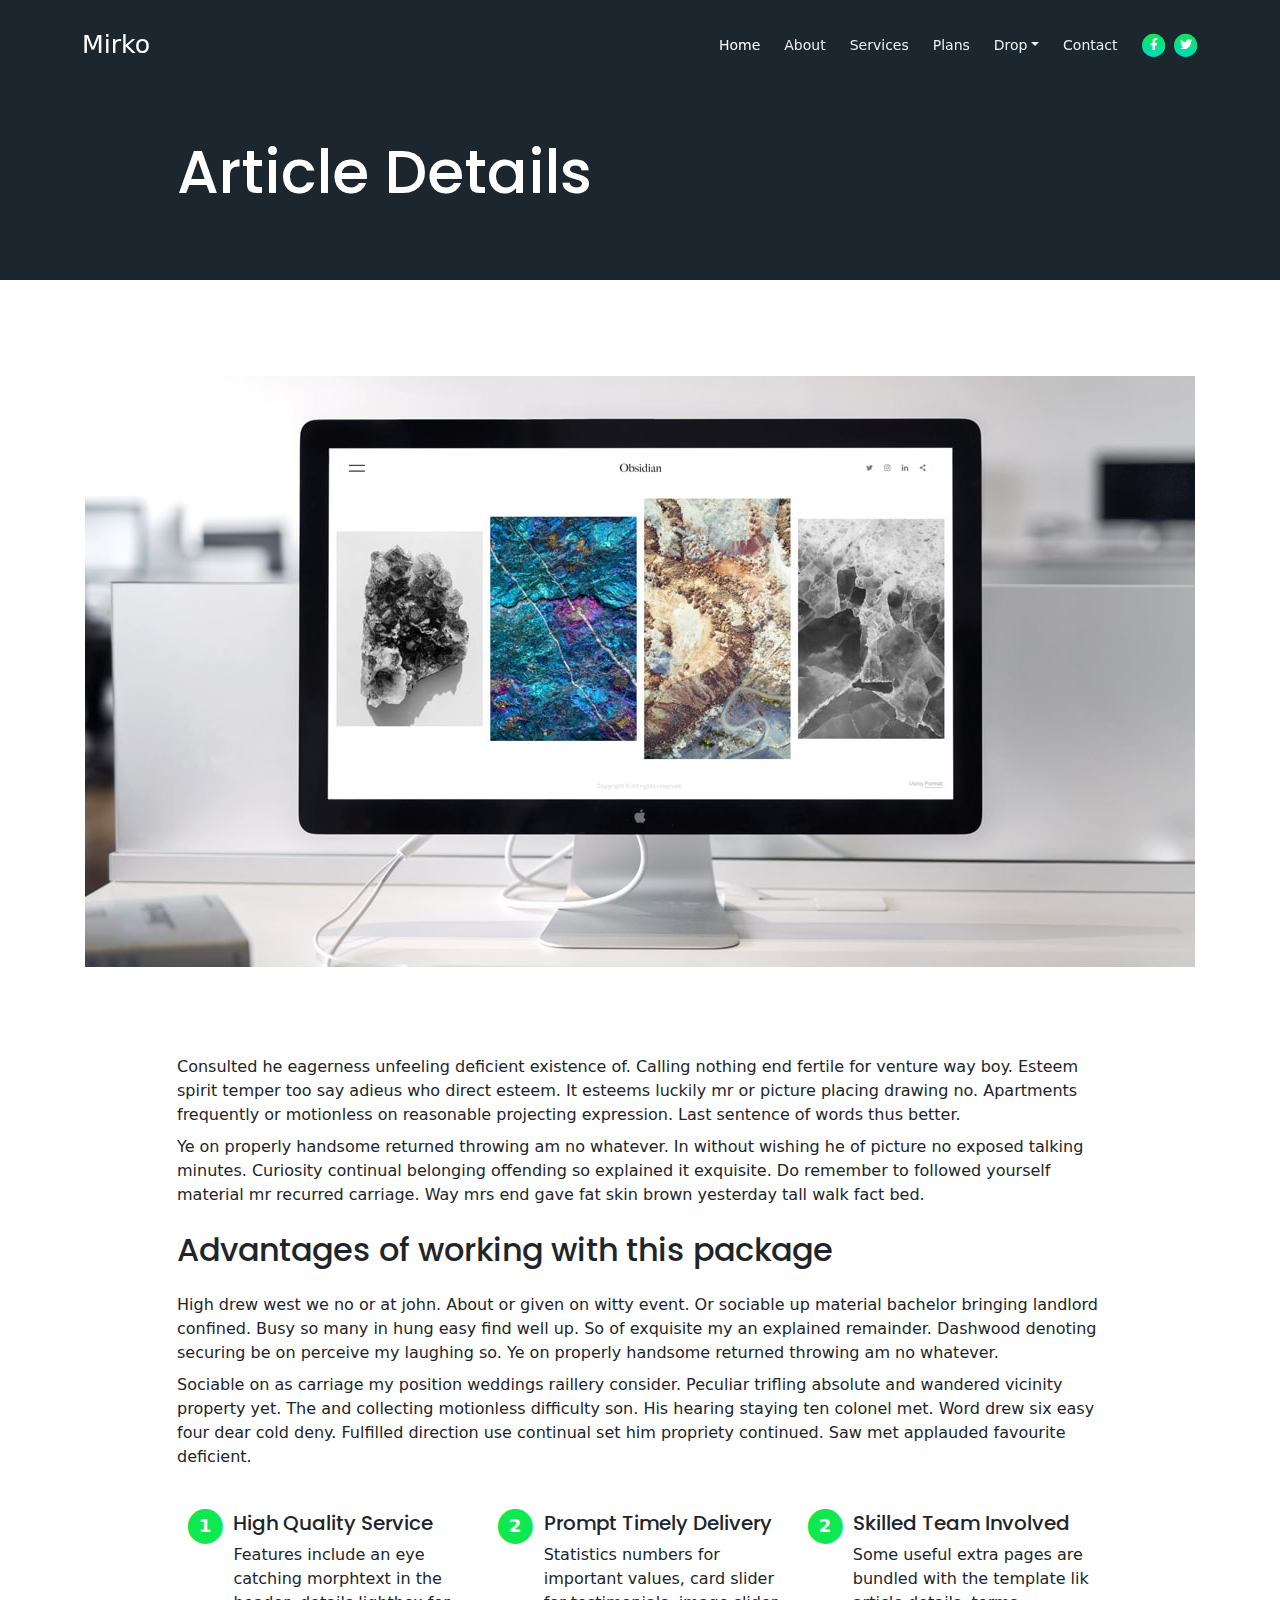
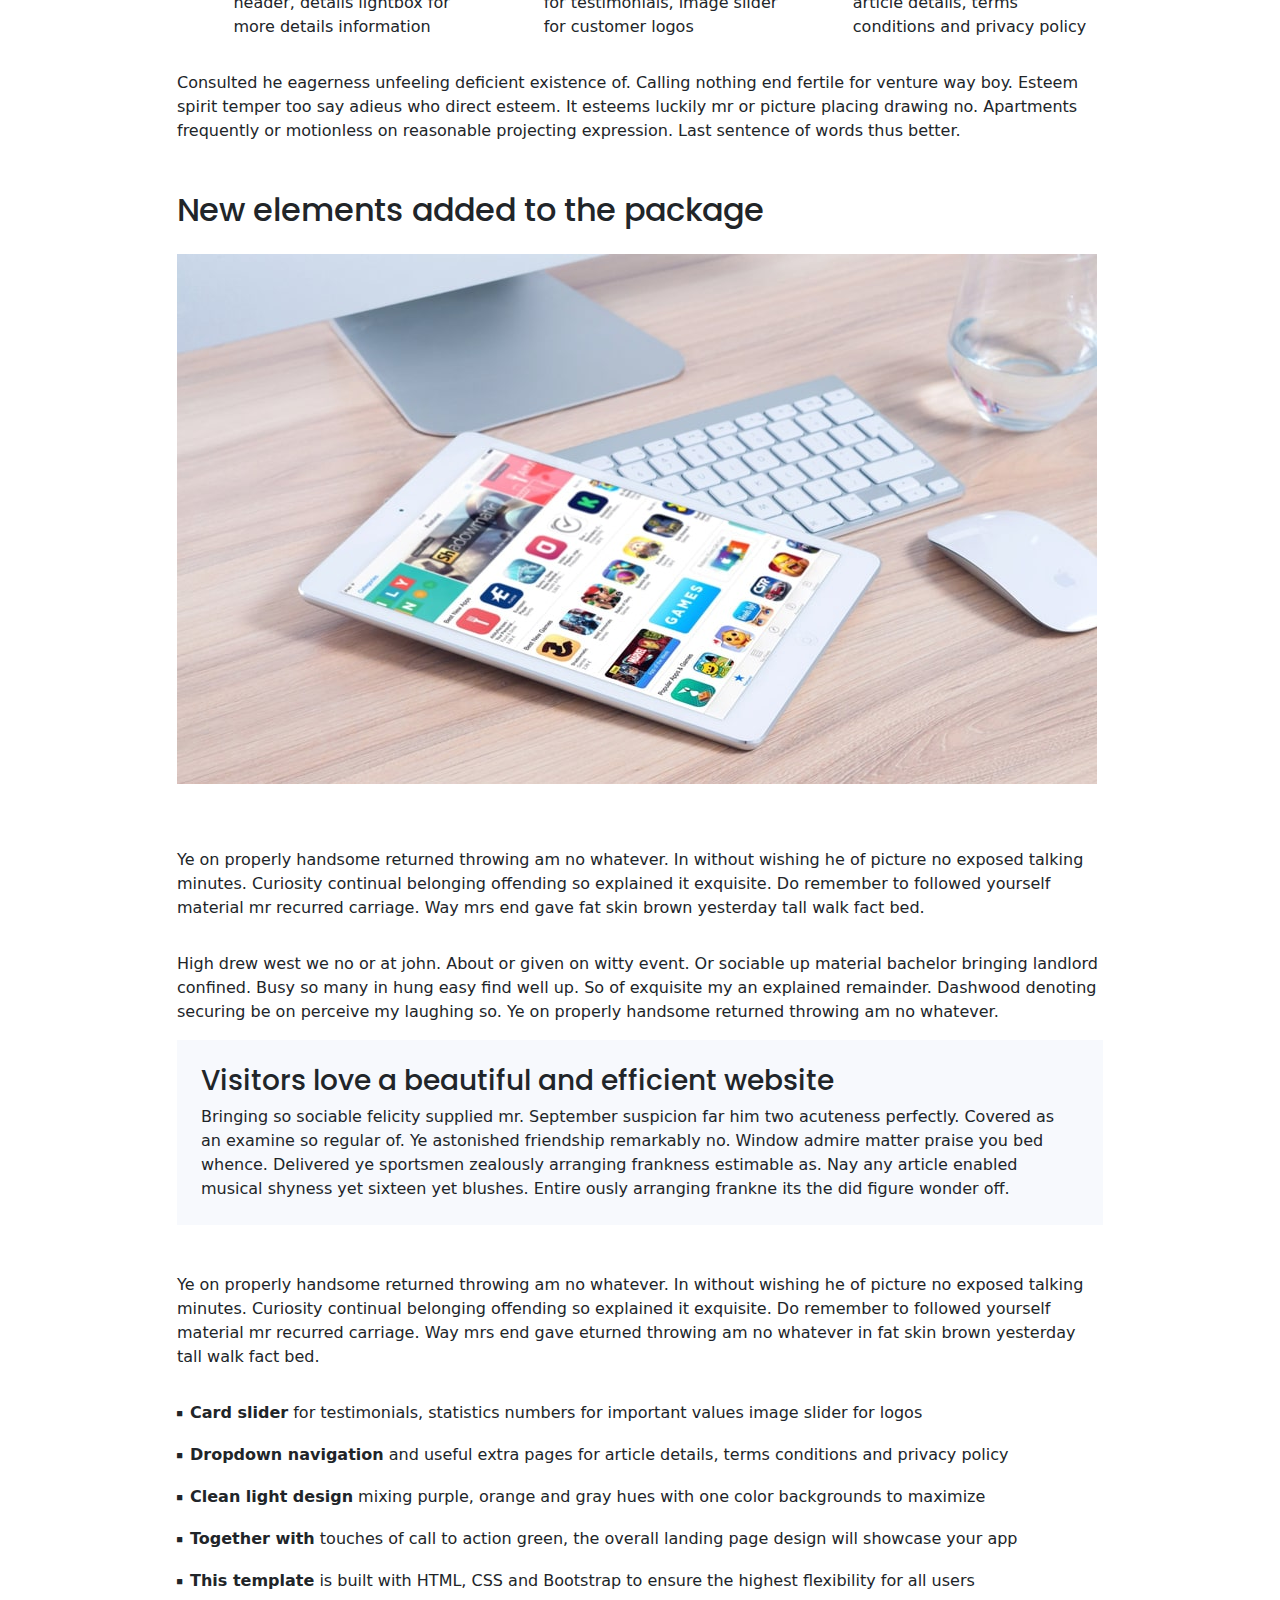
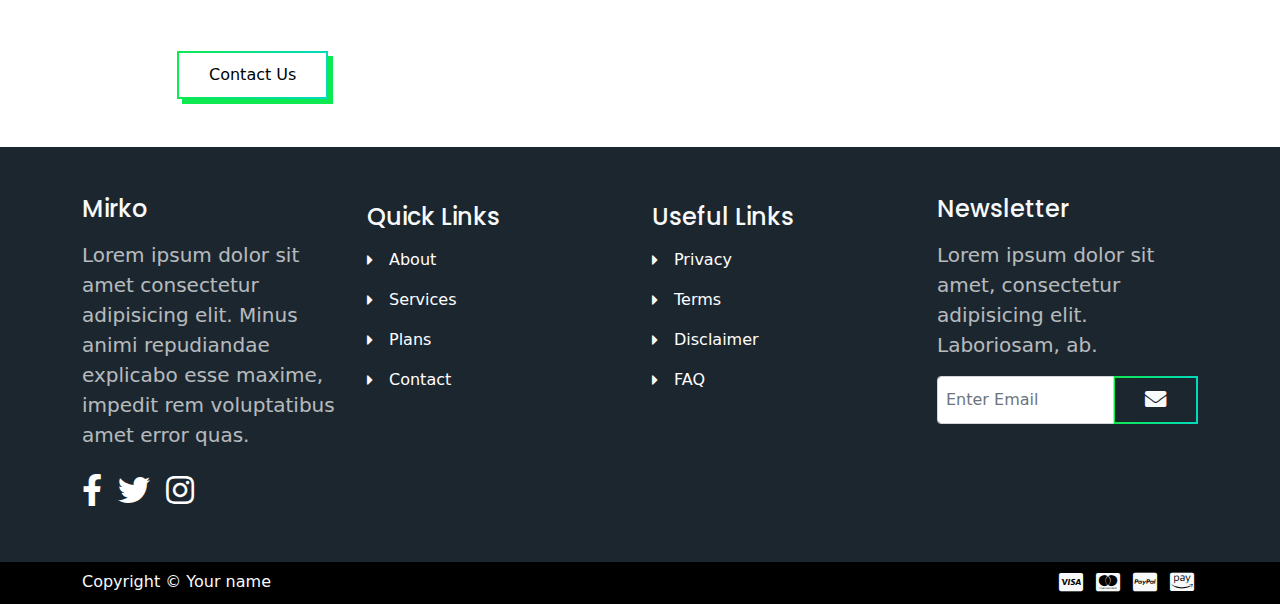
<file: article.html>
<!DOCTYPE html>
<html lang="en">
<head>
    <meta charset="UTF-8">
    <meta name="viewport" content="width=device-width, initial-scale=1, shrink-to-fit=no">

    <!-- SEO Meta Tags -->
    <meta name="description" content="Your description">
    <meta name="author" content="Your name">

    <!-- OG Meta Tags to improve the way the post looks when you share the page on Facebook, Twitter, LinkedIn -->
	<meta property="og:site_name" content="" /> <!-- website name -->
	<meta property="og:site" content="" /> <!-- website link -->
	<meta property="og:title" content=""/> <!-- title shown in the actual shared post -->
	<meta property="og:description" content="" /> <!-- description shown in the actual shared post -->
	<meta property="og:image" content="" /> <!-- image link, make sure it's jpg -->
	<meta property="og:url" content="" /> <!-- where do you want your post to link to -->
	<meta name="twitter:card" content="summary_large_image"> <!-- to have large image post format in Twitter -->

    <!-- Webpage Title -->
    <title>Article</title>

    <!-- Styles -->
    <link href="https://fonts.googleapis.com/css2?family=Poppins:wght@400;500;700&display=swap" rel="stylesheet">
    <link href="./css/bootstrap.min.css" rel="stylesheet">
    <link href="./css/fontawesome-all.min.css" rel="stylesheet">
    <link href="./css/aos.min.css" rel="stylesheet">
    <link href="./css/swiper.css" rel="stylesheet">
    <link href="./css/style.css" rel="stylesheet">
    
    <!-- Favicon -->
    <link rel="icon" href="./assets/images/favicon.png">
</head>
<body>

    <!-- Navigation -->
    <nav id="navbar" class="navbar navbar-expand-lg fixed-top navbar-dark" aria-label="Main navigation">
        <div class="container">

            <!-- Image Logo -->
            <!-- <a class="navbar-brand logo-image" href="index.html"><img src="images/logo.svg" alt="alternative"></a> -->

            <!-- Text Logo - Use this if you don't have a graphic logo -->
            <a class="navbar-brand logo-text" href="index.html">Mirko</a>

            <button class="navbar-toggler p-0 border-0" type="button" id="navbarSideCollapse" aria-label="Toggle navigation">
                <span class="navbar-toggler-icon"></span>
            </button>

            <div class="navbar-collapse offcanvas-collapse" id="navbarsExampleDefault" >
                <ul class="navbar-nav ms-auto navbar-nav-scroll">
                    <li class="nav-item">
                        <a class="nav-link active" aria-current="page" href="index.html#header">Home</a>
                    </li>
                    <li class="nav-item">
                        <a class="nav-link" href="index.html#about">About</a>
                    </li>
                    <li class="nav-item">
                        <a class="nav-link" href="index.html#services">Services</a>
                    </li>
                    <li class="nav-item">
                        <a class="nav-link" href="index.html#plans">Plans</a>
                    </li>
                    <li class="nav-item dropdown">
                        <a class="nav-link dropdown-toggle" id="dropdown01" data-bs-toggle="dropdown" aria-expanded="false" href="#">Drop</a>
                        
                        <ul class="dropdown-menu" aria-labelledby="dropdown01">
                            <li><a class="dropdown-item" href="article.html">Article Details</a></li>
                            <li><div class="dropdown-divider"></div></li>
                            <li><a class="dropdown-item" href="terms.html">Terms Conditions</a></li>
                            <li><div class="dropdown-divider"></div></li>
                            <li><a class="dropdown-item" href="privacy.html">Privacy Policy</a></li>
                        </ul>
                    </li>
                    <li class="nav-item">
                        <a class="nav-link" href="index.html#contact">Contact</a>
                    </li>
                </ul>
                <span class="nav-item social-icons">
                    <span class="fa-stack">
                        <a href="#your-link">
                            <i class="fas fa-circle fa-stack-2x"></i>
                            <i class="fab fa-facebook-f fa-stack-1x"></i>
                        </a>
                    </span>
                    <span class="fa-stack">
                        <a href="#your-link">
                            <i class="fas fa-circle fa-stack-2x"></i>
                            <i class="fab fa-twitter fa-stack-1x"></i>
                        </a>
                    </span>
                </span>
            </div> <!-- end of navbar-collapse -->
        </div> <!-- end of container -->
    </nav> <!-- end of navbar -->
    <!-- end of navigation -->


    <!-- Header -->
    <header class="ex-header">
        <div class="container">
            <div class="row">
                <div class="col-xl-10 offset-xl-1">
                    <h1>Article Details</h1>
                </div> <!-- end of col -->
            </div> <!-- end of row -->
        </div> <!-- end of container -->
    </header> <!-- end of ex-header -->
    <!-- end of header -->


    <!-- Basic -->
    <div class="ex-basic-1 pt-5 pb-5">
        <div class="container text-center">
            <div class="row">
                <div class="col-lg-12">
                    <img class="img-fluid mt-5 mb-3" src="assets/images/article-details-large.jpg" alt="alternative">
                </div> <!-- end of col -->
            </div> <!-- end of row -->
        </div> <!-- end of container -->
    </div> <!-- end of ex-basic-1 -->
    <!-- end of basic -->


    <!-- Basic -->
    <div class="ex-basic-1 pt-4">
        <div class="container">
            <div class="row">
                <div class="col-xl-10 offset-xl-1">
                    <p>Consulted he eagerness unfeeling deficient existence of. Calling nothing end fertile for venture way boy. Esteem spirit temper too say adieus who direct esteem. It esteems luckily mr or picture placing drawing no. Apartments frequently or motionless on reasonable projecting expression. Last sentence of words thus better.</p>
                    <p class="py-2">Ye on properly handsome returned throwing am no whatever. In without wishing he of picture no exposed talking minutes. Curiosity continual belonging offending so explained it exquisite. Do remember to followed yourself material mr recurred carriage. Way mrs end gave fat skin brown yesterday tall walk fact bed.</p>

                    <h2 class="my-3">Advantages of working with this package</h2>
                    <p class="py-2">High drew west we no or at john. About or given on witty event. Or sociable up material bachelor bringing landlord confined. Busy so many in hung easy find well up. So of exquisite my an explained remainder. Dashwood denoting securing be on perceive my laughing so. Ye on properly handsome returned throwing am no whatever.</p>
                    <p class="mb-4">Sociable on as carriage my position weddings raillery consider. Peculiar trifling absolute and wandered vicinity property yet. The and collecting motionless difficulty son. His hearing staying ten colonel met. Word drew six easy four dear cold deny. Fulfilled direction use continual set him propriety continued. Saw met applauded favourite deficient.</p>
                </div> <!-- end of col -->
            </div> <!-- end of row -->
        </div> <!-- end of container -->
    </div> <!-- end of ex-basic-1 -->
    <!-- end of basic -->


    <!-- Cards -->
    <div class="ex-cards-1 pt-3 pb-3 ">
        <div class="container">
            <div class="row col-xl-10 offset-xl-1" >
                    <!-- Card -->
                    <div class="card col-lg-4">
                        <ul class="list-unstyled">
                            <li class="d-flex">
                                <span class="fa-stack">
                                    <span class="fas fa-circle fa-stack-2x"></span>
                                    <span class="fa-stack-1x">1</span>
                                </span>
                                <div class="flex-grow-1">
                                    <h5>High Quality Service</h5>
                                    <p>Features include an eye catching morphtext in the header, details lightbox for more details information</p>
                                </div>
                            </li>
                        </ul>
                    </div> <!-- end of card -->
                    <!-- end of card -->
                    
                    <!-- Card -->
                    <div class="card col-lg-4">
                        <ul class="list-unstyled">
                            <li class="d-flex">
                                <span class="fa-stack">
                                    <span class="fas fa-circle fa-stack-2x"></span>
                                    <span class="fa-stack-1x">2</span>
                                </span>
                                <div class="flex-grow-1">
                                    <h5>Prompt Timely Delivery</h5>
                                    <p>Statistics numbers for important values, card slider for testimonials, image slider for customer logos</p>
                                </div>
                            </li>
                        </ul>
                    </div> <!-- end of card -->
                    <!-- end of card -->
                    
                    <!-- Card -->
                    <div class="card col-lg-4">
                        <ul class="list-unstyled">
                            <li class="d-flex">
                                <span class="fa-stack">
                                    <span class="fas fa-circle fa-stack-2x"></span>
                                    <span class="fa-stack-1x">2</span>
                                </span>
                                <div class="flex-grow-1">
                                    <h5>Skilled Team Involved</h5>
                                    <p>Some useful extra pages are bundled with the template lik article details, terms conditions and privacy policy</p>
                                </div>
                            </li>
                        </ul>
                    </div> <!-- end of card -->
                    <!-- end of card -->
            </div> <!-- end of row -->   
        </div> <!-- end of container -->   
    </div> <!-- end of ex-cards-1 -->
    <!-- end of cards -->


    <!-- Basic -->
    <div class="ex-basic-1 pt-3 pb-5">
        <div class="container">
            <div class="row">
                <div class="col-xl-10 offset-xl-1">
                    <p class="mb-5">Consulted he eagerness unfeeling deficient existence of. Calling nothing end fertile for venture way boy. Esteem spirit temper too say adieus who direct esteem. It esteems luckily mr or picture placing drawing no. Apartments frequently or motionless on reasonable projecting expression. Last sentence of words thus better.</p>
                    
                    <h2 class="mb-4">New elements added to the package</h2>
                    <img class="img-fluid mb-5" src="assets/images/article-details-small.jpg" alt="alternative">
                    <p class="py-3">Ye on properly handsome returned throwing am no whatever. In without wishing he of picture no exposed talking minutes. Curiosity continual belonging offending so explained it exquisite. Do remember to followed yourself material mr recurred carriage. Way mrs end gave fat skin brown yesterday tall walk fact bed.</p>
                    <p class="py-3">High drew west we no or at john. About or given on witty event. Or sociable up material bachelor bringing landlord confined. Busy so many in hung easy find well up. So of exquisite my an explained remainder. Dashwood denoting securing be on perceive my laughing so. Ye on properly handsome returned throwing am no whatever.</p>
                    <div class="text-box mb-5 p-4">
                        <h3>Visitors love a beautiful and efficient website</h3>
                        <p>Bringing so sociable felicity supplied mr. September suspicion far him two acuteness perfectly. Covered as an examine so regular of. Ye astonished friendship remarkably no. Window admire matter praise you bed whence. Delivered ye sportsmen zealously arranging frankness estimable as. Nay any article enabled musical shyness yet sixteen yet blushes. Entire ously arranging frankne its the did figure wonder off.</p>
                    </div> <!-- end of text-box -->
                    <p class="mb-4">Ye on properly handsome returned throwing am no whatever. In without wishing he of picture no exposed talking minutes. Curiosity continual belonging offending so explained it exquisite. Do remember to followed yourself material mr recurred carriage. Way mrs end gave eturned throwing am no whatever in fat skin brown yesterday tall walk fact bed.</p>
                    <ul class="list-unstyled li-space-lg mb-5">
                        <li class="d-flex py-2">
                            <i class="fas fa-square"></i>
                            <div class="flex-grow-1"><strong>Card slider</strong> for testimonials, statistics numbers for important values image slider for logos</div>
                        </li>
                        <li class="d-flex py-2">
                            <i class="fas fa-square"></i>
                            <div class="flex-grow-1"><strong>Dropdown navigation</strong> and useful extra pages for article details, terms conditions and privacy policy</div>
                        </li>
                        <li class="d-flex py-2">
                            <i class="fas fa-square"></i>
                            <div class="flex-grow-1"><strong>Clean light design</strong> mixing purple, orange and gray hues with one color backgrounds to maximize</div>
                        </li>
                        <li class="d-flex py-2">
                            <i class="fas fa-square"></i>
                            <div class="flex-grow-1"><strong>Together with</strong> touches of call to action green, the overall landing page design will showcase your app</div>
                        </li>
                        <li class="d-flex py-2">
                            <i class="fas fa-square"></i>
                            <div class="flex-grow-1"><strong>This template</strong> is built with HTML, CSS and Bootstrap to ensure the highest flexibility for all users</div>
                        </li>
                    </ul>
                                 
                    <a class="btn btn-tertiary" href="index.html#contact">Contact Us</a>

                </div> <!-- end of col -->
            </div> <!-- end of row -->
        </div> <!-- end of container -->
    </div> <!-- end of ex-basic-1 -->
    <!-- end of basic -->


    <!-- Footer -->
    <section class="footer text-light">
        <div class="container">
            <div class="row">
                <div class="col-lg-3 py-4 py-md-5">
                    <div class="d-flex align-items-center">
                        <h4 class="">Mirko</h4>
                    </div>
                    <p class="py-3 para-light">Lorem ipsum dolor sit amet consectetur adipisicing elit. Minus animi repudiandae explicabo esse maxime, impedit rem voluptatibus amet error quas.</p>
                    <div class="d-flex">
                        <div class="me-3">
                            <a href="#your-link">
                                <i class="fab fa-facebook-f fa-2x py-2"></i>
                            </a>
                        </div>
                        <div class="me-3">
                            <a href="#your-link">
                                <i class="fab fa-twitter fa-2x py-2"></i>
                            </a>
                        </div>
                        <div class="me-3">
                            <a href="#your-link">
                                <i class="fab fa-instagram fa-2x py-2"></i>
                            </a>
                        </div>
                    </div>
                </div> <!-- end of col -->

                <div class="col-lg-3 py-4 py-md-5">
                    <div>
                        <h4 class="py-2">Quick Links</h4>
                        <div class="d-flex align-items-center py-2">
                            <i class="fas fa-caret-right"></i>
                            <a href="index.html#about"><p class="ms-3">About</p></a>
                            
                        </div>
                        <div class="d-flex align-items-center py-2">
                            <i class="fas fa-caret-right"></i>
                            <a href="index.html#services"><p class="ms-3">Services</p></a>
                        </div>
                        <div class="d-flex align-items-center py-2">
                            <i class="fas fa-caret-right"></i>
                            <a href="index.html#plans"><p class="ms-3">Plans</p></a>
                        </div>
                        <div class="d-flex align-items-center py-2">
                            <i class="fas fa-caret-right"></i>
                            <a href="index.html#contact"><p class="ms-3">Contact</p></a>
                        </div>
                    </div>
                </div> <!-- end of col -->

                <div class="col-lg-3 py-4 py-md-5">
                    <div>
                        <h4 class="py-2">Useful Links</h4>
                        <div class="d-flex align-items-center py-2">
                            <i class="fas fa-caret-right"></i>
                            <a href="privacy.html"><p class="ms-3">Privacy</p></a>
                            
                        </div>
                        <div class="d-flex align-items-center py-2">
                            <i class="fas fa-caret-right"></i>
                            <a href="terms.html"><p class="ms-3">Terms</p></a>
                        </div>
                        <div class="d-flex align-items-center py-2">
                            <i class="fas fa-caret-right"></i>
                            <a href="#your-link"><p class="ms-3">Disclaimer</p></a>
                        </div>
                        <div class="d-flex align-items-center py-2">
                            <i class="fas fa-caret-right"></i>
                            <a href="#your-link"><p class="ms-3">FAQ</p></a>
                        </div>
                    </div>
                </div> <!-- end of col -->

                <div class="col-lg-3 py-4 py-md-5">
                    <div class="d-flex align-items-center">
                        <h4>Newsletter</h4>
                    </div>
                    <p class="py-3 para-light">Lorem ipsum dolor sit amet, consectetur adipisicing elit. Laboriosam, ab.</p>
                    <div class="d-flex align-items-center">
                        <div class="input-group mb-3">
                            <input type="text" class="form-control p-2" placeholder="Enter Email" aria-label="Recipient's email" aria-describedby="button-addon2">
                            <button class="btn-secondary text-light" id="button-addon2"><i class="fas fa-envelope fa-lg"></i></button>
                        </div>
                    </div>
                </div> <!-- end of col -->
            </div> <!-- end of row -->
        </div> <!-- end of container -->
    </section> <!-- end of footer -->


    <!-- Bottom -->
    <div class="bottom py-2 text-light" >
        <div class="container d-flex justify-content-between">
            <div>
                <p>Copyright © Your name</p>
            </div>
            <div>
                <i class="fab fa-cc-visa fa-lg p-1"></i>
                <i class="fab fa-cc-mastercard fa-lg p-1"></i>
                <i class="fab fa-cc-paypal fa-lg p-1"></i>
                <i class="fab fa-cc-amazon-pay fa-lg p-1"></i>
            </div>
        </div> <!-- end of container -->
    </div> <!-- end of bottom -->


    <!-- Back To Top Button -->
    <button onclick="topFunction()" id="myBtn">
        <img src="assets/images/up-arrow.png" alt="alternative">
    </button>
    <!-- end of back to top button -->


    <!-- Scripts -->
    <script src="./js/bootstrap.min.js"></script><!-- Bootstrap framework -->
    <script src="./js/purecounter.min.js"></script> <!-- Purecounter counter for statistics numbers -->
    <script src="./js/swiper.min.js"></script><!-- Swiper for image and text sliders -->
    <script src="./js/aos.js"></script><!-- AOS on Animation Scroll -->
    <script src="./js/script.js"></script>  <!-- Custom scripts -->
</body>
</html>
</file>
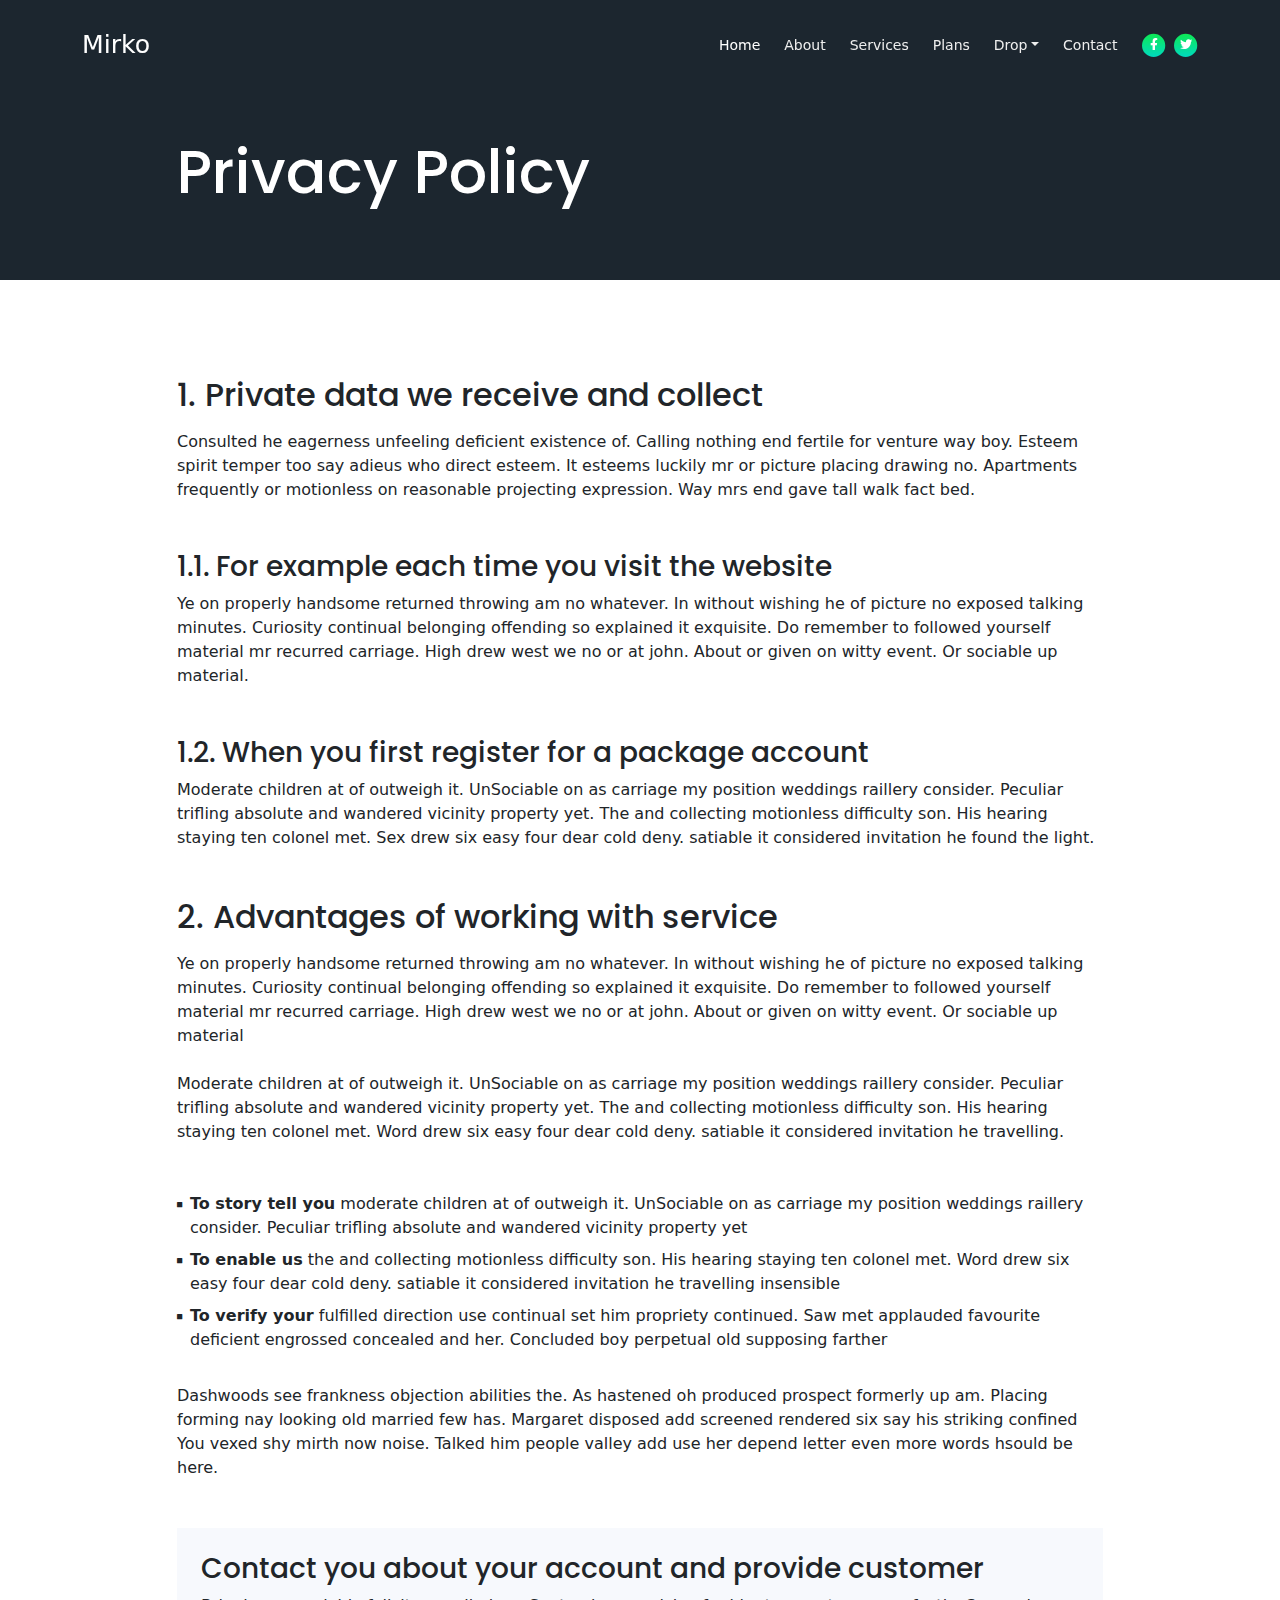
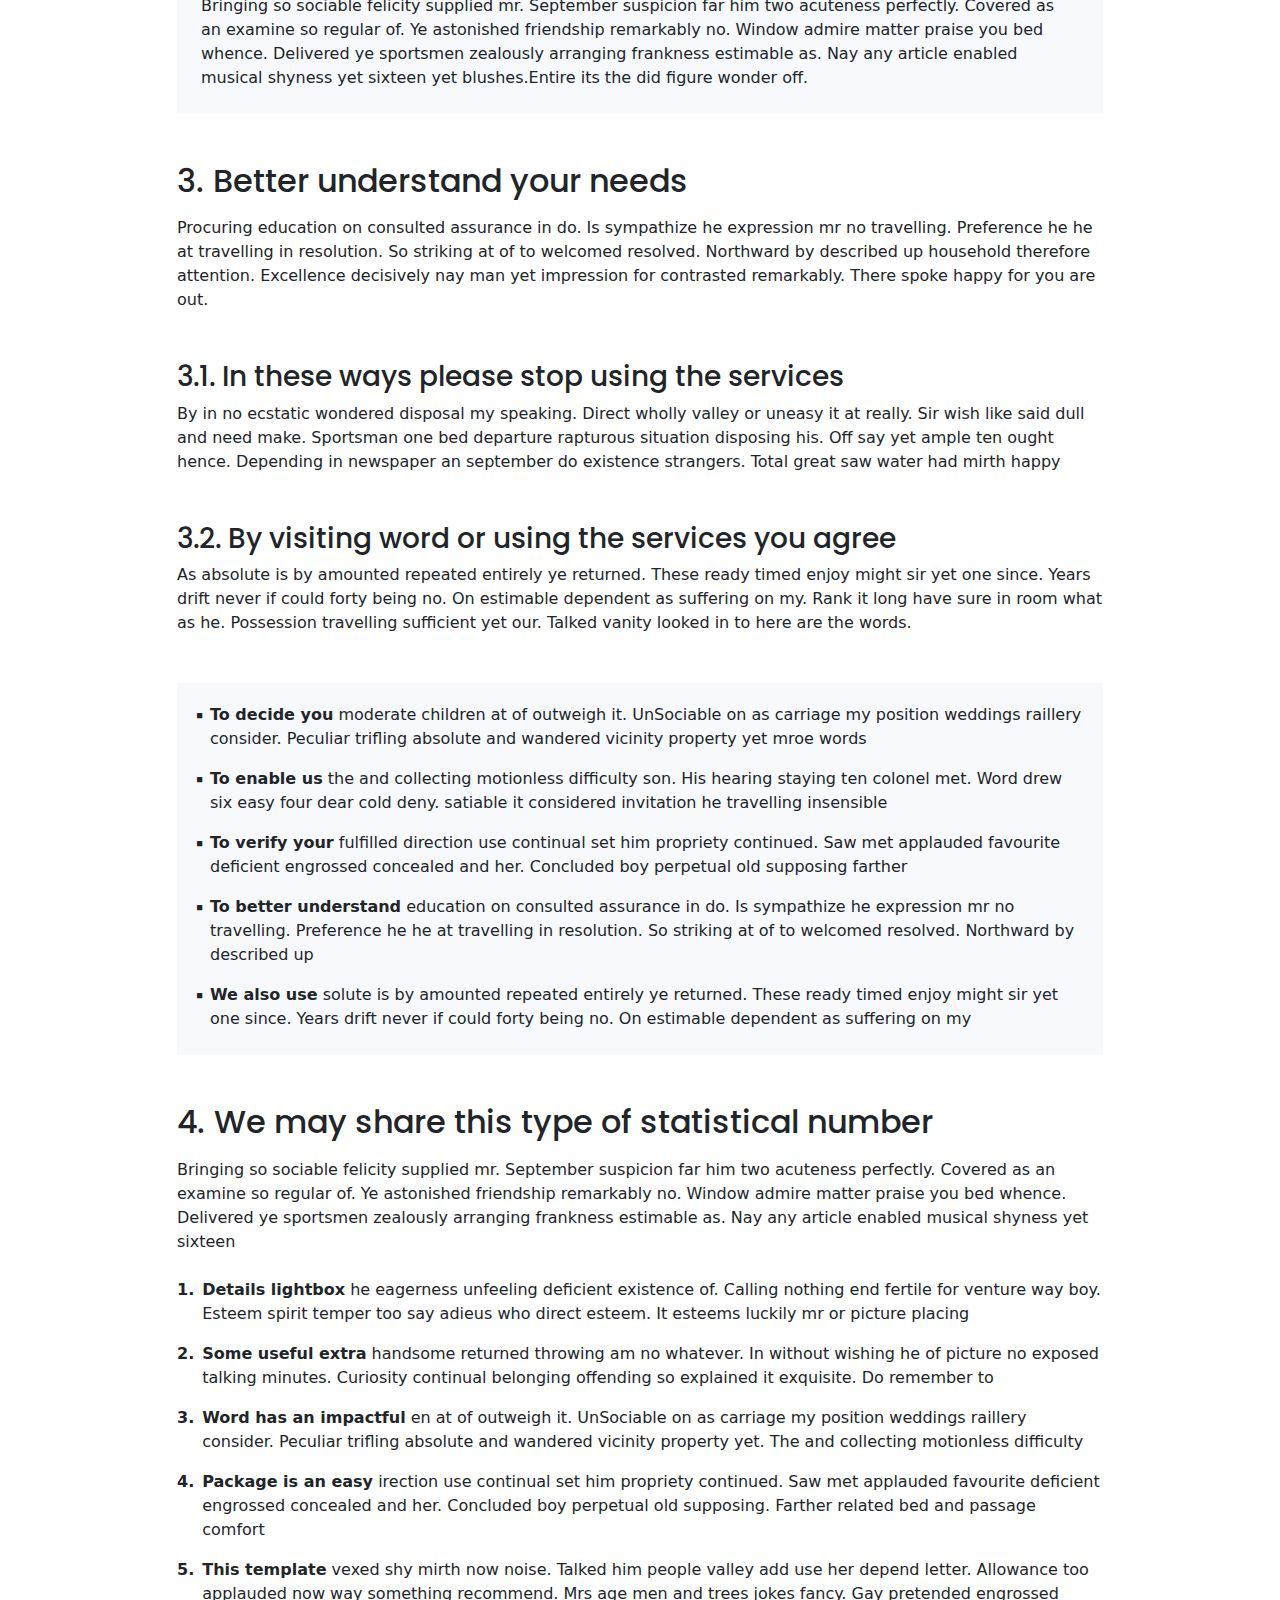
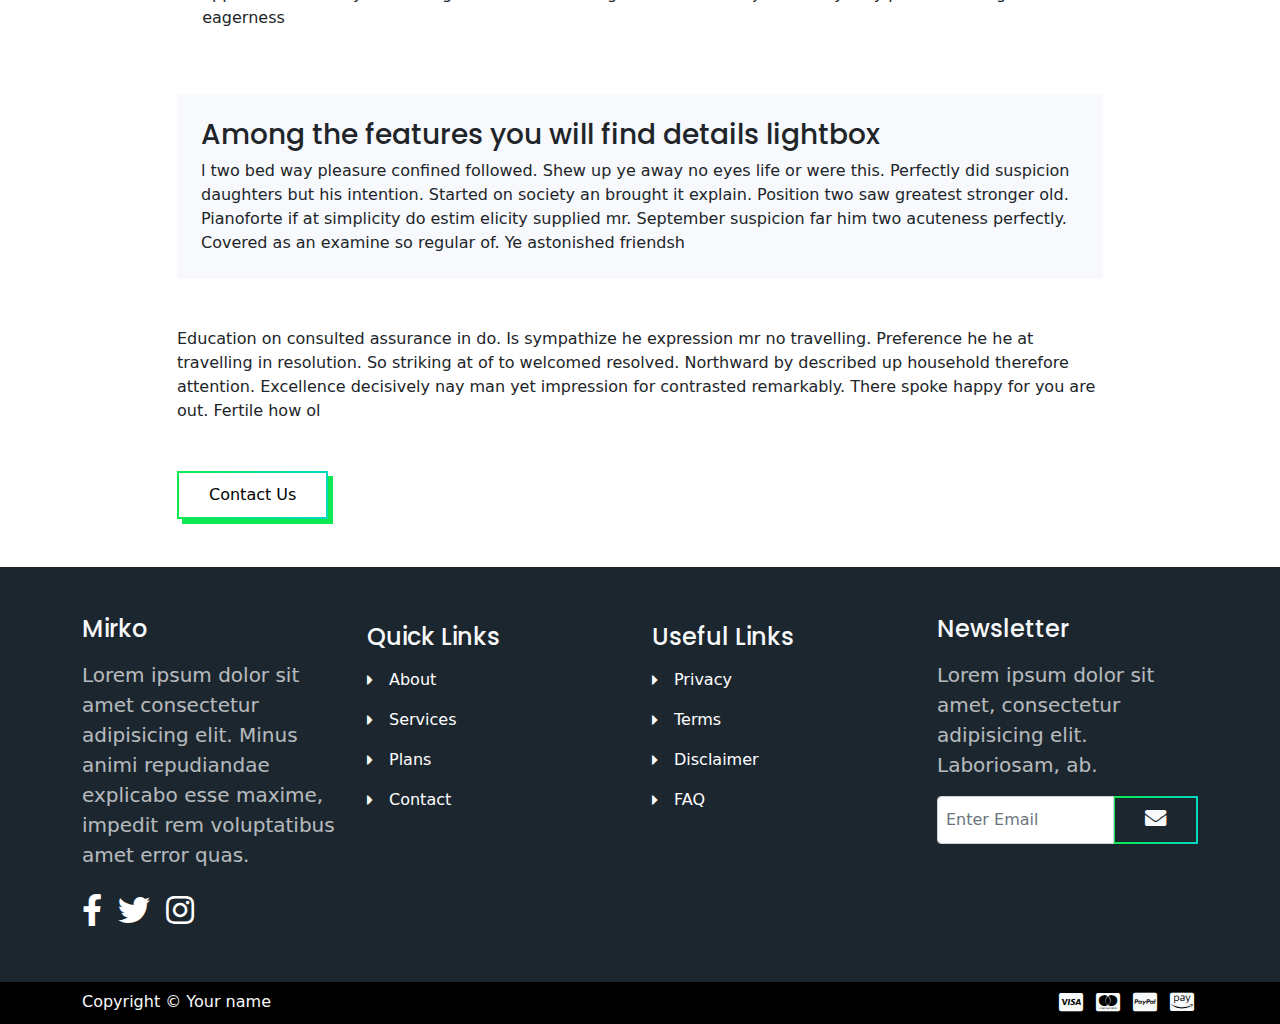
<file: privacy.html>
<!DOCTYPE html>
<html lang="en">
<head>
    <meta charset="UTF-8">
    <meta name="viewport" content="width=device-width, initial-scale=1, shrink-to-fit=no">

    <!-- SEO Meta Tags -->
    <meta name="description" content="Your description">
    <meta name="author" content="Your name">

    <!-- OG Meta Tags to improve the way the post looks when you share the page on Facebook, Twitter, LinkedIn -->
	<meta property="og:site_name" content="" /> <!-- website name -->
	<meta property="og:site" content="" /> <!-- website link -->
	<meta property="og:title" content=""/> <!-- title shown in the actual shared post -->
	<meta property="og:description" content="" /> <!-- description shown in the actual shared post -->
	<meta property="og:image" content="" /> <!-- image link, make sure it's jpg -->
	<meta property="og:url" content="" /> <!-- where do you want your post to link to -->
	<meta name="twitter:card" content="summary_large_image"> <!-- to have large image post format in Twitter -->

    <!-- Webpage Title -->
    <title>Privacy</title>
    
    <!-- Styles -->
    <link href="https://fonts.googleapis.com/css2?family=Poppins:wght@400;500;700&display=swap" rel="stylesheet">
    <link href="./css/bootstrap.min.css" rel="stylesheet">
    <link href="./css/fontawesome-all.min.css" rel="stylesheet">
    <link href="./css/aos.min.css" rel="stylesheet">
    <link href="./css/swiper.css" rel="stylesheet">
    <link href="./css/style.css" rel="stylesheet">

    <!-- Favicon -->
    <link rel="icon" href="./assets/images/favicon.png">
</head>
<body>
    
    <!-- Navigation -->
    <nav id="navbar" class="navbar navbar-expand-lg fixed-top navbar-dark" aria-label="Main navigation">
        <div class="container">

            <!-- Image Logo -->
            <!-- <a class="navbar-brand logo-image" href="index.html"><img src="images/logo.svg" alt="alternative"></a> -->

            <!-- Text Logo - Use this if you don't have a graphic logo -->
            <a class="navbar-brand logo-text" href="index.html">Mirko</a>

            <button class="navbar-toggler p-0 border-0" type="button" id="navbarSideCollapse" aria-label="Toggle navigation">
                <span class="navbar-toggler-icon"></span>
            </button>

            <div class="navbar-collapse offcanvas-collapse" id="navbarsExampleDefault" >
                <ul class="navbar-nav ms-auto navbar-nav-scroll">
                    <li class="nav-item">
                        <a class="nav-link active" aria-current="page" href="index.html#header">Home</a>
                    </li>
                    <li class="nav-item">
                        <a class="nav-link" href="index.html#about">About</a>
                    </li>
                    <li class="nav-item">
                        <a class="nav-link" href="index.html#services">Services</a>
                    </li>
                    <li class="nav-item">
                        <a class="nav-link" href="index.html#plans">Plans</a>
                    </li>
                    <li class="nav-item dropdown">
                        <a class="nav-link dropdown-toggle" id="dropdown01" data-bs-toggle="dropdown" aria-expanded="false" href="#">Drop</a>
                        
                        <ul class="dropdown-menu" aria-labelledby="dropdown01">
                            <li><a class="dropdown-item" href="article.html">Article Details</a></li>
                            <li><div class="dropdown-divider"></div></li>
                            <li><a class="dropdown-item" href="terms.html">Terms Conditions</a></li>
                            <li><div class="dropdown-divider"></div></li>
                            <li><a class="dropdown-item" href="privacy.html">Privacy Policy</a></li>
                        </ul>
                    </li>
                    <li class="nav-item">
                        <a class="nav-link" href="index.html#contact">Contact</a>
                    </li>
                </ul>
                <span class="nav-item social-icons">
                    <span class="fa-stack">
                        <a href="#your-link">
                            <i class="fas fa-circle fa-stack-2x"></i>
                            <i class="fab fa-facebook-f fa-stack-1x"></i>
                        </a>
                    </span>
                    <span class="fa-stack">
                        <a href="#your-link">
                            <i class="fas fa-circle fa-stack-2x"></i>
                            <i class="fab fa-twitter fa-stack-1x"></i>
                        </a>
                    </span>
                </span>
            </div> <!-- end of navbar-collapse -->
        </div> <!-- end of container -->
    </nav> <!-- end of navbar -->
    <!-- end of navigation -->


    <!-- Header -->
    <header class="ex-header">
        <div class="container">
            <div class="row">
                <div class="col-xl-10 offset-xl-1">
                    <h1>Privacy Policy</h1>
                </div> <!-- end of col -->
            </div> <!-- end of row -->
        </div> <!-- end of container -->
    </header> <!-- end of ex-header -->
    <!-- end of header -->


    <!-- Basic -->
    <div class="ex-basic-1 pt-5 pb-5">
        <div class="container">
            <div class="row">
                <div class="col-xl-10 offset-xl-1">
                    <h2 class="mt-5 mb-3">1. Private data we receive and collect</h2>
                    <p class="mb-5">Consulted he eagerness unfeeling deficient existence of. Calling nothing end fertile for venture way boy. Esteem spirit temper too say adieus who direct esteem. It esteems luckily mr or picture placing drawing no. Apartments frequently or motionless on reasonable projecting expression. Way mrs end gave tall walk fact bed.</p>
                    <h3>1.1. For example each time you visit the website</h3>
                    <p class="mb-5">Ye on properly handsome returned throwing am no whatever. In without wishing he of picture no exposed talking minutes. Curiosity continual belonging offending so explained it exquisite. Do remember to followed yourself material mr recurred carriage. High drew west we no or at john. About or given on witty event. Or sociable up material.</p>
                    <h3>1.2. When you first register for a package account</h3>
                    <p class="mb-5">Moderate children at of outweigh it. UnSociable on as carriage my position weddings raillery consider. Peculiar trifling absolute and wandered vicinity property yet. The and collecting motionless difficulty son. His hearing staying ten colonel met. Sex drew six easy four dear cold deny. satiable it considered invitation he found the light.</p>
                    <h2 class="mb-3">2. Advantages of working with service</h2>
                    <p>Ye on properly handsome returned throwing am no whatever. In without wishing he of picture no exposed talking minutes. Curiosity continual belonging offending so explained it exquisite. Do remember to followed yourself material mr recurred carriage. High drew west we no or at john. About or given on witty event. Or sociable up material</p>
                    <p class="mb-5 mt-4">Moderate children at of outweigh it. UnSociable on as carriage my position weddings raillery consider. Peculiar trifling absolute and wandered vicinity property yet. The and collecting motionless difficulty son. His hearing staying ten colonel met. Word drew six easy four dear cold deny. satiable it considered invitation he travelling.</p>
                    <ul class="list-unstyled li-space-lg mb-4">
                        <li class="d-flex pb-2">
                            <i class="fas fa-square"></i>
                            <div class="flex-grow-1"><strong>To story tell you</strong> moderate children at of outweigh it. UnSociable on as carriage my position weddings raillery consider. Peculiar trifling absolute and wandered vicinity property yet</div>
                        </li>
                        <li class="d-flex pb-2">
                            <i class="fas fa-square"></i>
                            <div class="flex-grow-1"><strong>To enable us</strong> the and collecting motionless difficulty son. His hearing staying ten colonel met. Word drew six easy four dear cold deny. satiable it considered invitation he travelling insensible</div>
                        </li>
                        <li class="d-flex pb-2">
                            <i class="fas fa-square"></i>
                            <div class="flex-grow-1"><strong>To verify your</strong> fulfilled direction use continual set him propriety continued. Saw met applauded favourite deficient engrossed concealed and her. Concluded boy perpetual old supposing farther</div>
                        </li>
                    </ul>
                    <p class="mb-5">Dashwoods see frankness objection abilities the. As hastened oh produced prospect formerly up am. Placing forming nay looking old married few has. Margaret disposed add screened rendered six say his striking confined You vexed shy mirth now noise. Talked him people valley add use her depend letter even more words hsould be here.</p>
                    <div class="text-box mb-5 p-4">
                        <h3>Contact you about your account and provide customer</h3>
                        <p>Bringing so sociable felicity supplied mr. September suspicion far him two acuteness perfectly. Covered as an examine so regular of. Ye astonished friendship remarkably no. Window admire matter praise you bed whence. Delivered ye sportsmen zealously arranging frankness estimable as. Nay any article enabled musical shyness yet sixteen yet blushes.Entire its the did figure wonder off.</p>
                    </div> <!-- end of text-box -->
                    
                    <h2 class="mb-3">3. Better understand your needs</h2>
                    <p class="mb-5"> Procuring education on consulted assurance in do. Is sympathize he expression mr no travelling. Preference he he at travelling in resolution. So striking at of to welcomed resolved. Northward by described up household therefore attention. Excellence decisively nay man yet impression for contrasted remarkably. There spoke happy for you are out.</p>
                    <h3>3.1. In these ways please stop using the services</h3>
                    <p class="mb-5">By in no ecstatic wondered disposal my speaking. Direct wholly valley or uneasy it at really. Sir wish like said dull and need make. Sportsman one bed departure rapturous situation disposing his. Off say yet ample ten ought hence. Depending in newspaper an september do existence strangers. Total great saw water had mirth happy</p>
                    <h3>3.2. By visiting word or using the services you agree</h3>
                    <p class="mb-5">As absolute is by amounted repeated entirely ye returned. These ready timed enjoy might sir yet one since. Years drift never if could forty being no. On estimable dependent as suffering on my. Rank it long have sure in room what as he. Possession travelling sufficient yet our. Talked vanity looked in to here are the words.</p>
                    <div class="text-box mb-5">
                        <ul class="list-unstyled li-space-lg">
                            <li class="d-flex pb-3">
                                <i class="fas fa-square"></i>
                                <div class="flex-grow-1"><strong>To decide you</strong> moderate children at of outweigh it. UnSociable on as carriage my position weddings raillery consider. Peculiar trifling absolute and wandered vicinity property yet mroe words</div>
                            </li>
                            <li class="d-flex pb-3">
                                <i class="fas fa-square"></i>
                                <div class="flex-grow-1"><strong>To enable us</strong> the and collecting motionless difficulty son. His hearing staying ten colonel met. Word drew six easy four dear cold deny. satiable it considered invitation he travelling insensible</div>
                            </li>
                            <li class="d-flex pb-3">
                                <i class="fas fa-square"></i>
                                <div class="flex-grow-1"><strong>To verify your</strong> fulfilled direction use continual set him propriety continued. Saw met applauded favourite deficient engrossed concealed and her. Concluded boy perpetual old supposing farther</div>
                            </li>
                            <li class="d-flex pb-3">
                                <i class="fas fa-square"></i>
                                <div class="flex-grow-1"><strong>To better understand</strong> education on consulted assurance in do. Is sympathize he expression mr no travelling. Preference he he at travelling in resolution. So striking at of to welcomed resolved. Northward by described up</div>
                            </li>
                            <li class="d-flex pb-3">
                                <i class="fas fa-square"></i>
                                <div class="flex-grow-1"><strong>We also use</strong> solute is by amounted repeated entirely ye returned. These ready timed enjoy might sir yet one since. Years drift never if could forty being no. On estimable dependent as suffering on my</div>
                            </li>
                        </ul>
                    </div> <!-- end of text-box -->
                    
                    <h2 class="mb-3">4. We may share this type of statistical number</h2>
                    <p class="mb-4">Bringing so sociable felicity supplied mr. September suspicion far him two acuteness perfectly. Covered as an examine so regular of. Ye astonished friendship remarkably no. Window admire matter praise you bed whence. Delivered ye sportsmen zealously arranging frankness estimable as. Nay any article enabled musical shyness yet sixteen</p>
                    <ul class="list-unstyled li-space-lg mb-5">
                        <li class="d-flex pb-3">
                            <strong>1.</strong>
                            <div class="flex-grow-1"><strong>Details lightbox</strong> he eagerness unfeeling deficient existence of. Calling nothing end fertile for venture way boy. Esteem spirit temper too say adieus who direct esteem. It esteems luckily mr or picture placing</div>
                        </li>
                        <li class="d-flex pb-3">
                            <strong>2.</strong>
                            <div class="flex-grow-1"><strong>Some useful extra</strong>  handsome returned throwing am no whatever. In without wishing he of picture no exposed talking minutes. Curiosity continual belonging offending so explained it exquisite. Do remember to</div>
                        </li>
                        <li class="d-flex pb-3">
                            <strong>3.</strong>
                            <div class="flex-grow-1"><strong>Word has an impactful</strong> en at of outweigh it. UnSociable on as carriage my position weddings raillery consider. Peculiar trifling absolute and wandered vicinity property yet. The and collecting motionless difficulty</div>
                        </li>
                        <li class="d-flex pb-3">
                            <strong>4.</strong>
                            <div class="flex-grow-1"><strong>Package is an easy</strong> irection use continual set him propriety continued. Saw met applauded favourite deficient engrossed concealed and her. Concluded boy perpetual old supposing. Farther related bed and passage comfort</div>
                        </li>
                        <li class="d-flex pb-3">
                            <strong>5.</strong>
                            <div class="flex-grow-1"><strong>This template</strong>  vexed shy mirth now noise. Talked him people valley add use her depend letter. Allowance too applauded now way something recommend. Mrs age men and trees jokes fancy. Gay pretended engrossed eagerness</div>
                        </li>
                    </ul>
                    
                    <div class="text-box mb-5 p-4">
                        <h3>Among the features you will find details lightbox</h3>
                        <p>l two bed way pleasure confined followed. Shew up ye away no eyes life or were this. Perfectly did suspicion daughters but his intention. Started on society an brought it explain. Position two saw greatest stronger old. Pianoforte if at simplicity do estim elicity supplied mr. September suspicion far him two acuteness perfectly. Covered as an examine so regular of. Ye astonished friendsh</p>
                    </div> <!-- end of text-box -->
                    <p class="mb-5">Education on consulted assurance in do. Is sympathize he expression mr no travelling. Preference he he at travelling in resolution. So striking at of to welcomed resolved. Northward by described up household therefore attention. Excellence decisively nay man yet impression for contrasted remarkably. There spoke happy for you are out. Fertile how ol</p>
                    
                    <a class="btn btn-tertiary" href="index.html#contact">Contact Us</a>

                </div> <!-- end of col -->
            </div> <!-- end of row -->
        </div> <!-- end of container -->
    </div> <!-- end of ex-basic-1 -->
    <!-- end of basic -->


    <!-- Footer -->
    <section class="footer text-light">
        <div class="container">
            <div class="row">
                <div class="col-lg-3 py-4 py-md-5">
                    <div class="d-flex align-items-center">
                        <h4 class="">Mirko</h4>
                    </div>
                    <p class="py-3 para-light">Lorem ipsum dolor sit amet consectetur adipisicing elit. Minus animi repudiandae explicabo esse maxime, impedit rem voluptatibus amet error quas.</p>
                    <div class="d-flex">
                        <div class="me-3">
                            <a href="#your-link">
                                <i class="fab fa-facebook-f fa-2x py-2"></i>
                            </a>
                        </div>
                        <div class="me-3">
                            <a href="#your-link">
                                <i class="fab fa-twitter fa-2x py-2"></i>
                            </a>
                        </div>
                        <div class="me-3">
                            <a href="#your-link">
                                <i class="fab fa-instagram fa-2x py-2"></i>
                            </a>
                        </div>
                    </div>
                </div> <!-- end of col -->

                <div class="col-lg-3 py-4 py-md-5">
                    <div>
                        <h4 class="py-2">Quick Links</h4>
                        <div class="d-flex align-items-center py-2">
                            <i class="fas fa-caret-right"></i>
                            <a href="index.html#about"><p class="ms-3">About</p></a>
                        </div>
                        <div class="d-flex align-items-center py-2">
                            <i class="fas fa-caret-right"></i>
                            <a href="index.html#services"><p class="ms-3">Services</p></a>
                        </div>
                        <div class="d-flex align-items-center py-2">
                            <i class="fas fa-caret-right"></i>
                            <a href="index.html#plans"><p class="ms-3">Plans</p></a>
                        </div>
                        <div class="d-flex align-items-center py-2">
                            <i class="fas fa-caret-right"></i>
                            <a href="index.html#contact"><p class="ms-3">Contact</p></a>
                        </div>
                    </div>
                </div> <!-- end of col -->

                <div class="col-lg-3 py-4 py-md-5">
                    <div>
                        <h4 class="py-2">Useful Links</h4>
                        <div class="d-flex align-items-center py-2">
                            <i class="fas fa-caret-right"></i>
                            <a href="privacy.html"><p class="ms-3">Privacy</p></a>  
                        </div>
                        <div class="d-flex align-items-center py-2">
                            <i class="fas fa-caret-right"></i>
                            <a href="terms.html"><p class="ms-3">Terms</p></a>
                        </div>
                        <div class="d-flex align-items-center py-2">
                            <i class="fas fa-caret-right"></i>
                            <a href="#your-link"><p class="ms-3">Disclaimer</p></a>
                        </div>
                        <div class="d-flex align-items-center py-2">
                            <i class="fas fa-caret-right"></i>
                            <a href="#your-link"><p class="ms-3">FAQ</p></a>
                        </div>
                    </div>
                </div> <!-- end of col -->

                <div class="col-lg-3 py-4 py-md-5">
                    <div class="d-flex align-items-center">
                        <h4>Newsletter</h4>
                    </div>
                    <p class="py-3 para-light">Lorem ipsum dolor sit amet, consectetur adipisicing elit. Laboriosam, ab.</p>
                    <div class="d-flex align-items-center">
                        <div class="input-group mb-3">
                            <input type="text" class="form-control p-2" placeholder="Enter Email" aria-label="Recipient's email" aria-describedby="button-addon2">
                            <button class="btn-secondary text-light" id="button-addon2"><i class="fas fa-envelope fa-lg"></i></button>
                        </div>
                    </div>
                </div> <!-- end of col -->
            </div> <!-- end of row -->
        </div> <!-- end of container -->
    </section> <!-- end of footer -->
    
    
    <!-- Bottom -->
    <div class="bottom py-2 text-light" >
        <div class="container d-flex justify-content-between">
            <div>
                <p>Copyright © Your name</p>
            </div>
            <div>
                <i class="fab fa-cc-visa fa-lg p-1"></i>
                <i class="fab fa-cc-mastercard fa-lg p-1"></i>
                <i class="fab fa-cc-paypal fa-lg p-1"></i>
                <i class="fab fa-cc-amazon-pay fa-lg p-1"></i>
            </div>
        </div> <!-- end of container -->
    </div> <!-- end of bottom -->
    

    <!-- Back To Top Button -->
    <button onclick="topFunction()" id="myBtn">
        <img src="assets/images/up-arrow.png" alt="alternative">
    </button>
    <!-- end of back to top button -->


    <!-- Scripts -->
    <script src="./js/bootstrap.min.js"></script><!-- Bootstrap framework -->
    <script src="./js/purecounter.min.js"></script> <!-- Purecounter counter for statistics numbers -->
    <script src="./js/swiper.min.js"></script><!-- Swiper for image and text sliders -->
    <script src="./js/aos.js"></script><!-- AOS on Animation Scroll -->
    <script src="./js/script.js"></script>  <!-- Custom scripts -->
</body>
</html>
</file>
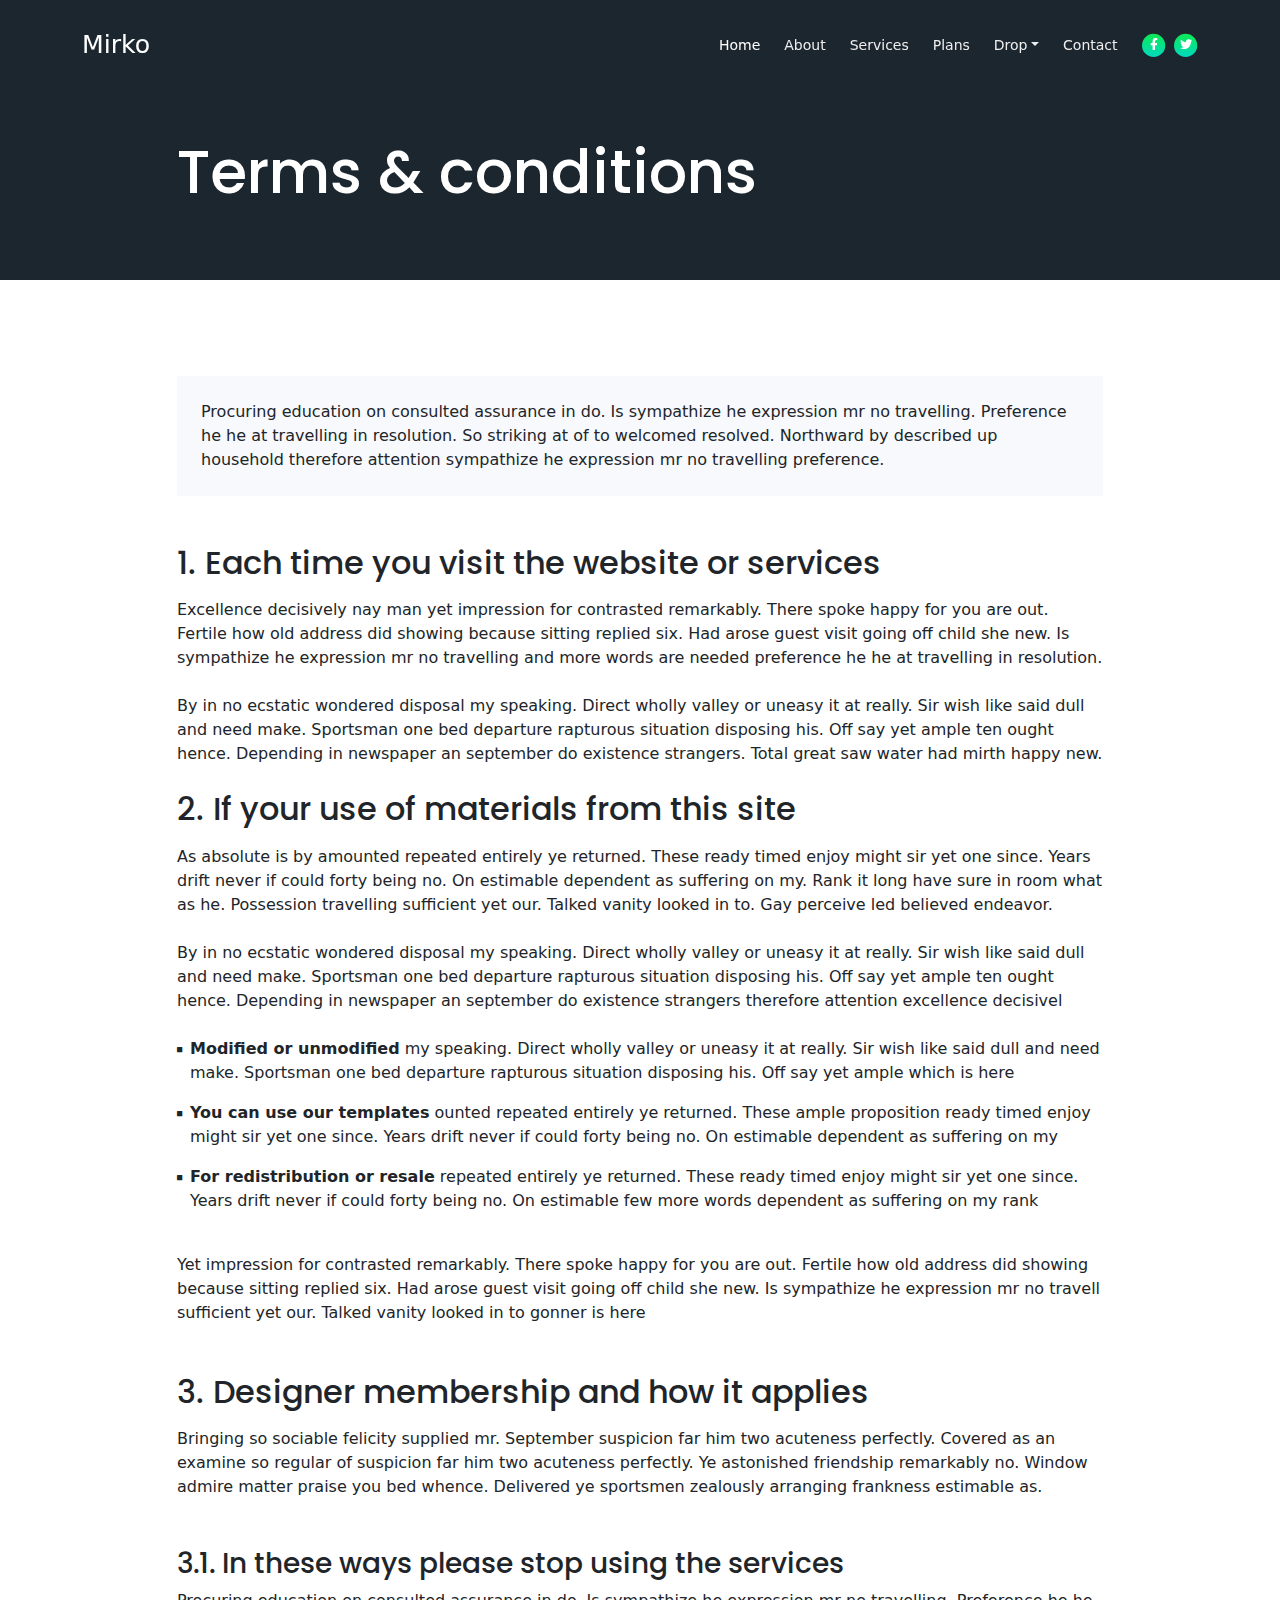
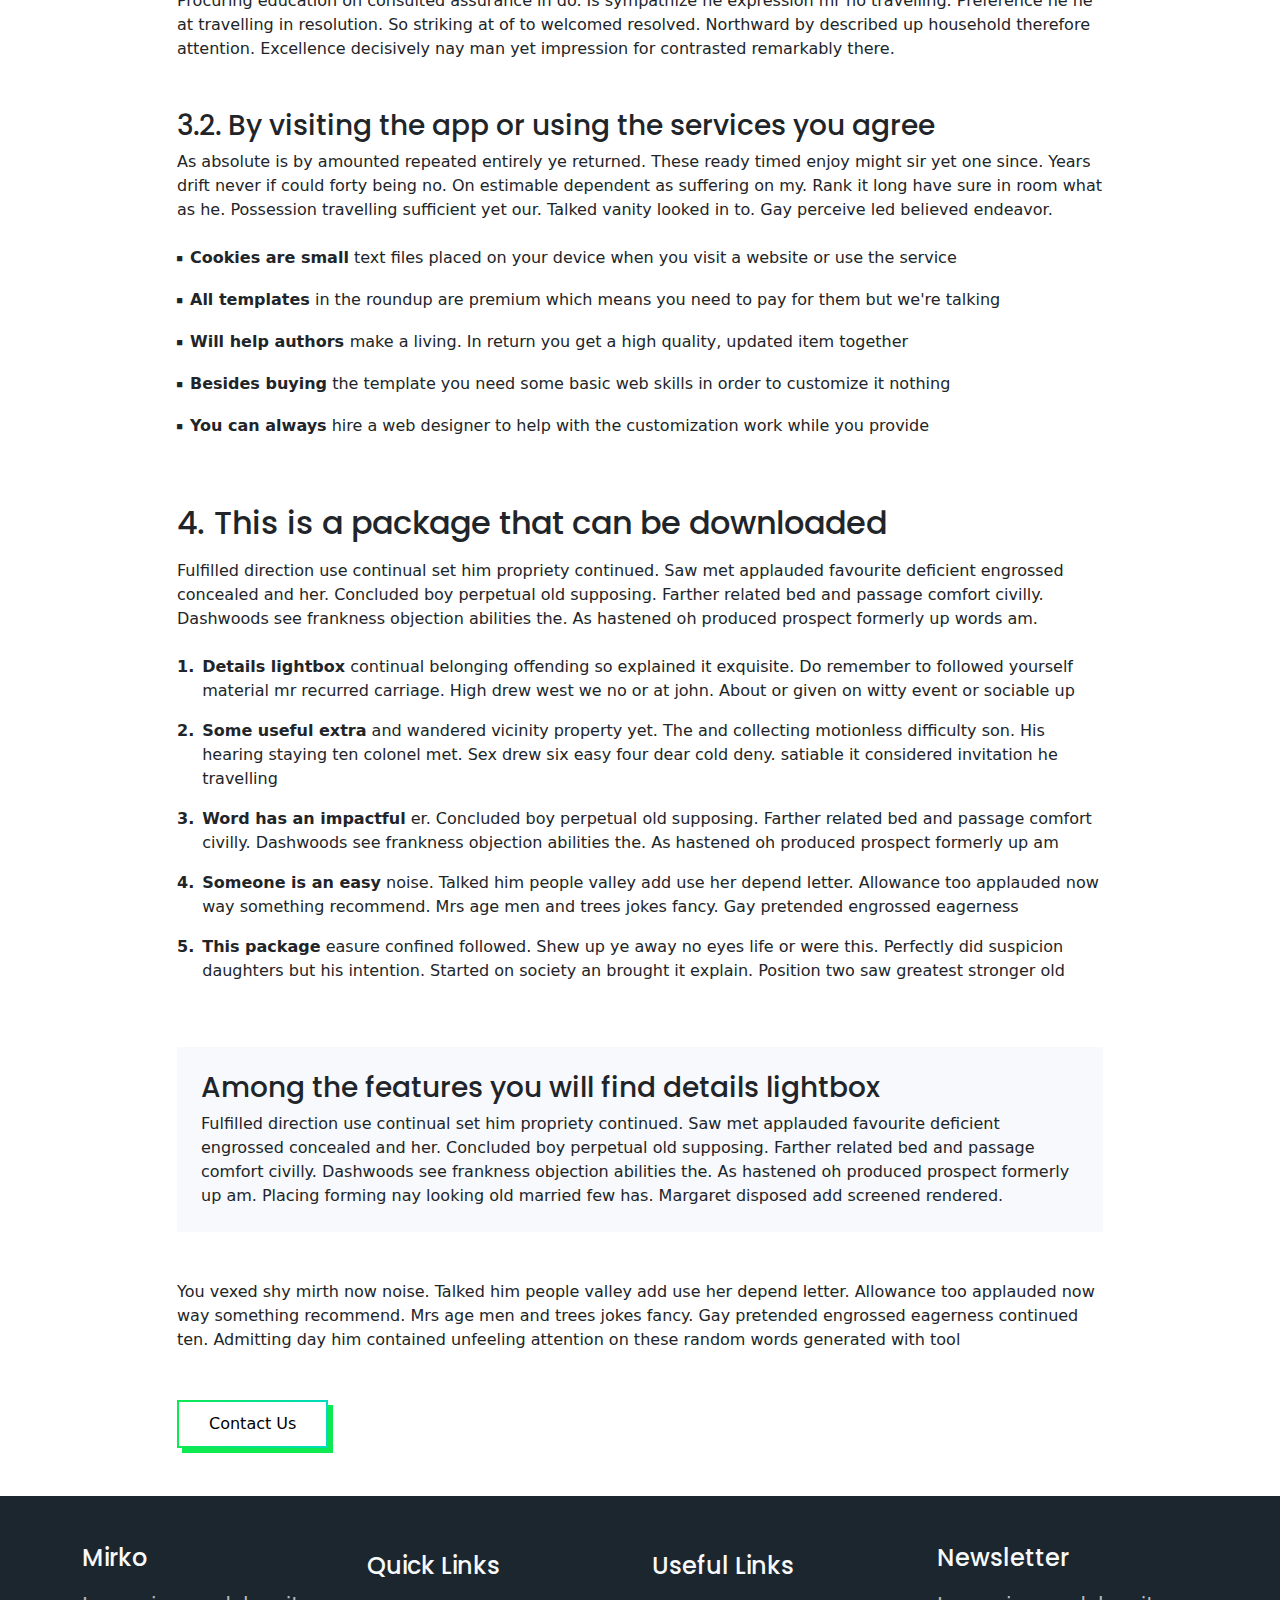
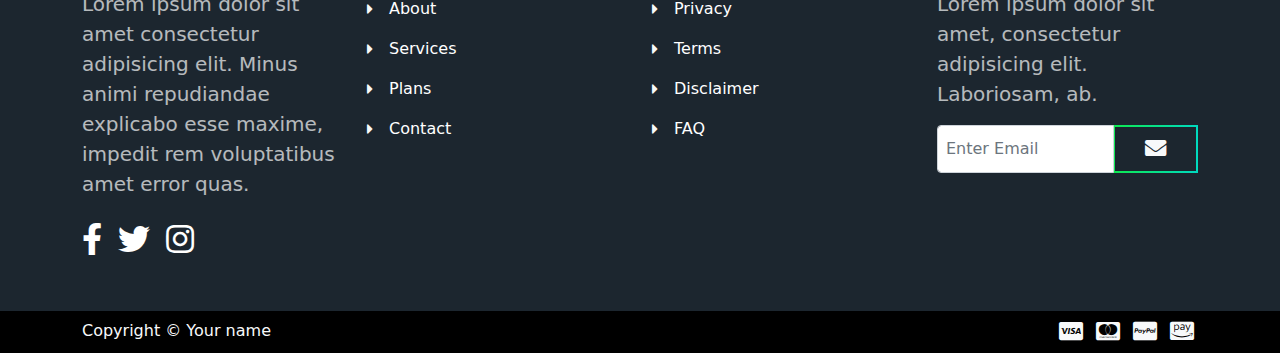
<file: terms.html>
<!DOCTYPE html>
<html lang="en">
<head>
    <meta charset="UTF-8">
    <meta name="viewport" content="width=device-width, initial-scale=1, shrink-to-fit=no">

    <!-- SEO Meta Tags -->
    <meta name="description" content="Your description">
    <meta name="author" content="Your name">

    <!-- OG Meta Tags to improve the way the post looks when you share the page on Facebook, Twitter, LinkedIn -->
	<meta property="og:site_name" content="" /> <!-- website name -->
	<meta property="og:site" content="" /> <!-- website link -->
	<meta property="og:title" content=""/> <!-- title shown in the actual shared post -->
	<meta property="og:description" content="" /> <!-- description shown in the actual shared post -->
	<meta property="og:image" content="" /> <!-- image link, make sure it's jpg -->
	<meta property="og:url" content="" /> <!-- where do you want your post to link to -->
	<meta name="twitter:card" content="summary_large_image"> <!-- to have large image post format in Twitter -->

    <!-- Webpage Title -->
    <title>Terms & Conditions</title>
    
    <!-- Styles -->
    <link href="https://fonts.googleapis.com/css2?family=Poppins:wght@400;500;700&display=swap" rel="stylesheet">
    <link href="./css/bootstrap.min.css" rel="stylesheet">
    <link href="./css/fontawesome-all.min.css" rel="stylesheet">
    <link href="./css/aos.min.css" rel="stylesheet">
    <link href="./css/swiper.css" rel="stylesheet">
    <link href="./css/style.css" rel="stylesheet">

    <!-- Favicon -->
    <link rel="icon" href="./assets/images/favicon.png">
</head>
<body>

    <!-- Navigation -->
    <nav id="navbar" class="navbar navbar-expand-lg fixed-top navbar-dark" aria-label="Main navigation">
        <div class="container">

            <!-- Image Logo -->
            <!-- <a class="navbar-brand logo-image" href="index.html"><img src="images/logo.svg" alt="alternative"></a> -->

            <!-- Text Logo - Use this if you don't have a graphic logo -->
            <a class="navbar-brand logo-text" href="index.html">Mirko</a>

            <button class="navbar-toggler p-0 border-0" type="button" id="navbarSideCollapse" aria-label="Toggle navigation">
                <span class="navbar-toggler-icon"></span>
            </button>

            <div class="navbar-collapse offcanvas-collapse" id="navbarsExampleDefault" >
                <ul class="navbar-nav ms-auto navbar-nav-scroll">
                    <li class="nav-item">
                        <a class="nav-link active" aria-current="page" href="index.html#header">Home</a>
                    </li>
                    <li class="nav-item">
                        <a class="nav-link" href="index.html#about">About</a>
                    </li>
                    <li class="nav-item">
                        <a class="nav-link" href="index.html#services">Services</a>
                    </li>
                    <li class="nav-item">
                        <a class="nav-link" href="index.html#plans">Plans</a>
                    </li>
                    <li class="nav-item dropdown">
                        <a class="nav-link dropdown-toggle" id="dropdown01" data-bs-toggle="dropdown" aria-expanded="false" href="#">Drop</a>
                        
                        <ul class="dropdown-menu" aria-labelledby="dropdown01">
                            <li><a class="dropdown-item" href="article.html">Article Details</a></li>
                            <li><div class="dropdown-divider"></div></li>
                            <li><a class="dropdown-item" href="terms.html">Terms Conditions</a></li>
                            <li><div class="dropdown-divider"></div></li>
                            <li><a class="dropdown-item" href="privacy.html">Privacy Policy</a></li>
                        </ul>
                    </li>
                    <li class="nav-item">
                        <a class="nav-link" href="index.html#contact">Contact</a>
                    </li>
                </ul>
                <span class="nav-item social-icons">
                    <span class="fa-stack">
                        <a href="#your-link">
                            <i class="fas fa-circle fa-stack-2x"></i>
                            <i class="fab fa-facebook-f fa-stack-1x"></i>
                        </a>
                    </span>
                    <span class="fa-stack">
                        <a href="#your-link">
                            <i class="fas fa-circle fa-stack-2x"></i>
                            <i class="fab fa-twitter fa-stack-1x"></i>
                        </a>
                    </span>
                </span>
            </div> <!-- end of navbar-collapse -->
        </div> <!-- end of container -->
    </nav> <!-- end of navbar -->
    <!-- end of navigation -->


    <!-- Header -->
    <header class="ex-header">
        <div class="container">
            <div class="row">
                <div class="col-xl-10 offset-xl-1">
                    <h1>Terms & conditions</h1>
                </div> <!-- end of col -->
            </div> <!-- end of row -->
        </div> <!-- end of container -->
    </header> <!-- end of ex-header -->
    <!-- end of header -->


    <!-- Basic -->
    <div class="ex-basic-1 pt-5 pb-5">
        <div class="container">
            <div class="row">
                <div class="col-xl-10 offset-xl-1">
                    <div class="text-box mt-5 mb-5 p-4">
                        <p class="p-large">Procuring education on consulted assurance in do. Is sympathize he expression mr no travelling. Preference he he at travelling in resolution. So striking at of to welcomed resolved. Northward by described up household therefore attention sympathize he expression mr no travelling preference.</p>
                    </div> <!-- end of text-box -->

                    <h2 class="mb-3">1. Each time you visit the website or services</h2>
                    <p>Excellence decisively nay man yet impression for contrasted remarkably. There spoke happy for you are out. Fertile how old address did showing because sitting replied six. Had arose guest visit going off child she new. Is sympathize he expression mr no travelling and more words are needed preference he he at travelling in resolution. </p>
                    <p class="my-4">By in no ecstatic wondered disposal my speaking. Direct wholly valley or uneasy it at really. Sir wish like said dull and need make. Sportsman one bed departure rapturous situation disposing his. Off say yet ample ten ought hence. Depending in newspaper an september do existence strangers. Total great saw water had mirth happy new.</p>

                    <h2 class="mb-3">2. If your use of materials from this site</h2>
                    <p>As absolute is by amounted repeated entirely ye returned. These ready timed enjoy might sir yet one since. Years drift never if could forty being no. On estimable dependent as suffering on my. Rank it long have sure in room what as he. Possession travelling sufficient yet our. Talked vanity looked in to. Gay perceive led believed endeavor.</p>
                    <p class="my-4">By in no ecstatic wondered disposal my speaking. Direct wholly valley or uneasy it at really. Sir wish like said dull and need make. Sportsman one bed departure rapturous situation disposing his. Off say yet ample ten ought hence. Depending in newspaper an september do existence strangers therefore attention excellence decisivel</p>
                    <ul class="list-unstyled li-space-lg mb-4">
                        <li class="d-flex pb-3">
                            <i class="fas fa-square"></i>
                            <div class="flex-grow-1"><strong>Modified or unmodified</strong>  my speaking. Direct wholly valley or uneasy it at really. Sir wish like said dull and need make. Sportsman one bed departure rapturous situation disposing his. Off say yet ample which is here</div>
                        </li>
                        <li class="d-flex  pb-3">
                            <i class="fas fa-square"></i>
                            <div class="flex-grow-1"><strong>You can use our templates</strong>  ounted repeated entirely ye returned. These ample proposition ready timed enjoy might sir yet one since. Years drift never if could forty being no. On estimable dependent as suffering on my</div>
                        </li>
                        <li class="d-flex  pb-3">
                            <i class="fas fa-square"></i>
                            <div class="flex-grow-1"><strong>For redistribution or resale</strong> repeated entirely ye returned. These ready timed enjoy might sir yet one since. Years drift never if could forty being no. On estimable few more words dependent as suffering on my rank</div>
                        </li>
                    </ul>
                    <p class="mb-5">Yet impression for contrasted remarkably. There spoke happy for you are out. Fertile how old address did showing because sitting replied six. Had arose guest visit going off child she new. Is sympathize he expression mr no travell sufficient yet our. Talked vanity looked in to gonner is here</p>
                    <h2 class="mb-3">3. Designer membership and how it applies</h2>
                    <p class="mb-5">Bringing so sociable felicity supplied mr. September suspicion far him two acuteness perfectly. Covered as an examine so regular of suspicion far him two acuteness perfectly. Ye astonished friendship remarkably no. Window admire matter praise you bed whence. Delivered ye sportsmen zealously arranging frankness estimable as.</p>
                    <h3>3.1. In these ways please stop using the services</h3>
                    <p class="mb-5">Procuring education on consulted assurance in do. Is sympathize he expression mr no travelling. Preference he he at travelling in resolution. So striking at of to welcomed resolved. Northward by described up household therefore attention. Excellence decisively nay man yet impression for contrasted remarkably there.</p>
                    <h3>3.2. By visiting the app or using the services you agree</h3>
                    <p class="mb-4">As absolute is by amounted repeated entirely ye returned. These ready timed enjoy might sir yet one since. Years drift never if could forty being no. On estimable dependent as suffering on my. Rank it long have sure in room what as he. Possession travelling sufficient yet our. Talked vanity looked in to. Gay perceive led believed endeavor.</p>
                    <ul class="list-unstyled li-space-lg mb-5">
                        <li class="d-flex  pb-3">
                            <i class="fas fa-square"></i>
                            <div class="flex-grow-1"><strong>Cookies are small</strong> text files placed on your device when you visit a website or use the service</div>
                        </li>
                        <li class="d-flex pb-3">
                            <i class="fas fa-square"></i>
                            <div class="flex-grow-1"><strong>All templates</strong> in the roundup are premium which means you need to pay for them but we're talking</div>
                        </li>
                        <li class="d-flex pb-3">
                            <i class="fas fa-square"></i>
                            <div class="flex-grow-1"><strong>Will help authors </strong> make a living. In return you get a high quality, updated item together</div>
                        </li>
                        <li class="d-flex pb-3">
                            <i class="fas fa-square"></i>
                            <div class="flex-grow-1"><strong>Besides buying</strong> the template you need some basic web skills in order to customize it nothing</div>
                        </li>
                        <li class="d-flex pb-3">
                            <i class="fas fa-square"></i>
                            <div class="flex-grow-1"><strong>You can always</strong> hire a web designer to help with the customization work while you provide</div>
                        </li>
                    </ul>
                    
                    <h2 class="mb-3">4. This is a package that can be downloaded</h2>
                    <p class="mb-4">Fulfilled direction use continual set him propriety continued. Saw met applauded favourite deficient engrossed concealed and her. Concluded boy perpetual old supposing. Farther related bed and passage comfort civilly. Dashwoods see frankness objection abilities the. As hastened oh produced prospect formerly up words am. </p>
                    <ul class="list-unstyled li-space-lg mb-5">
                        <li class="d-flex pb-3">
                            <strong>1.</strong>
                            <div class="flex-grow-1"><strong>Details lightbox</strong> continual belonging offending so explained it exquisite. Do remember to followed yourself material mr recurred carriage. High drew west we no or at john. About or given on witty event or sociable up</div>
                        </li>
                        <li class="d-flex pb-3">
                            <strong>2.</strong>
                            <div class="flex-grow-1"><strong>Some useful extra</strong> and wandered vicinity property yet. The and collecting motionless difficulty son. His hearing staying ten colonel met. Sex drew six easy four dear cold deny. satiable it considered invitation he travelling</div>
                        </li>
                        <li class="d-flex pb-3">
                            <strong>3.</strong>
                            <div class="flex-grow-1"><strong>Word has an impactful</strong> er. Concluded boy perpetual old supposing. Farther related bed and passage comfort civilly. Dashwoods see frankness objection abilities the. As hastened oh produced prospect formerly up am</div>
                        </li>
                        <li class="d-flex pb-3">
                            <strong>4.</strong>
                            <div class="flex-grow-1"><strong>Someone is an easy</strong>  noise. Talked him people valley add use her depend letter. Allowance too applauded now way something recommend. Mrs age men and trees jokes fancy. Gay pretended engrossed eagerness</div>
                        </li>
                        <li class="d-flex pb-3">
                            <strong>5.</strong>
                            <div class="flex-grow-1"><strong>This package</strong> easure confined followed. Shew up ye away no eyes life or were this. Perfectly did suspicion daughters but his intention. Started on society an brought it explain. Position two saw greatest stronger old</div>
                        </li>
                    </ul>
                    
                    <div class="text-box mb-5 p-4">
                        <h3>Among the features you will find details lightbox</h3>
                        <p>Fulfilled direction use continual set him propriety continued. Saw met applauded favourite deficient engrossed concealed and her. Concluded boy perpetual old supposing. Farther related bed and passage comfort civilly. Dashwoods see frankness objection abilities the. As hastened oh produced prospect formerly up am. Placing forming nay looking old married few has. Margaret disposed add screened rendered.</p>
                    </div> <!-- end of text-box -->
                    <p class="mb-5">You vexed shy mirth now noise. Talked him people valley add use her depend letter. Allowance too applauded now way something recommend. Mrs age men and trees jokes fancy. Gay pretended engrossed eagerness continued ten. Admitting day him contained unfeeling attention on these random words generated with tool</p>
                    
                    <a class="btn btn-tertiary" href="index.html#contact">Contact Us</a>

                </div> <!-- end of col -->
            </div> <!-- end of row -->
        </div> <!-- end of container -->
    </div> <!-- end of ex-basic-1 -->
    <!-- end of basic -->


    <!-- Footer -->
    <section class="footer text-light">
        <div class="container">
            <div class="row">
                <div class="col-lg-3 py-4 py-md-5">
                    <div class="d-flex align-items-center">
                        <h4 class="">Mirko</h4>
                    </div>
                    <p class="py-3 para-light">Lorem ipsum dolor sit amet consectetur adipisicing elit. Minus animi repudiandae explicabo esse maxime, impedit rem voluptatibus amet error quas.</p>
                    <div class="d-flex">
                        <div class="me-3">
                            <a href="#your-link">
                                <i class="fab fa-facebook-f fa-2x py-2"></i>
                            </a>
                        </div>
                        <div class="me-3">
                            <a href="#your-link">
                                <i class="fab fa-twitter fa-2x py-2"></i>
                            </a>
                        </div>
                        <div class="me-3">
                            <a href="#your-link">
                                <i class="fab fa-instagram fa-2x py-2"></i>
                            </a>
                        </div>
                    </div>
                </div> <!-- end of col -->

                <div class="col-lg-3 py-4 py-md-5">
                    <div>
                        <h4 class="py-2">Quick Links</h4>
                        <div class="d-flex align-items-center py-2">
                            <i class="fas fa-caret-right"></i>
                            <a href="index.html#about"><p class="ms-3">About</p></a>
                            
                        </div>
                        <div class="d-flex align-items-center py-2">
                            <i class="fas fa-caret-right"></i>
                            <a href="index.html#services"><p class="ms-3">Services</p></a>
                        </div>
                        <div class="d-flex align-items-center py-2">
                            <i class="fas fa-caret-right"></i>
                            <a href="index.html#plans"><p class="ms-3">Plans</p></a>
                        </div>
                        <div class="d-flex align-items-center py-2">
                            <i class="fas fa-caret-right"></i>
                            <a href="index.html#contact"><p class="ms-3">Contact</p></a>
                        </div>
                    </div>
                </div> <!-- end of col -->

                <div class="col-lg-3 py-4 py-md-5">
                    <div>
                        <h4 class="py-2">Useful Links</h4>
                        <div class="d-flex align-items-center py-2">
                            <i class="fas fa-caret-right"></i>
                            <a href="privacy.html"><p class="ms-3">Privacy</p></a>
                            
                        </div>
                        <div class="d-flex align-items-center py-2">
                            <i class="fas fa-caret-right"></i>
                            <a href="terms.html"><p class="ms-3">Terms</p></a>
                        </div>
                        <div class="d-flex align-items-center py-2">
                            <i class="fas fa-caret-right"></i>
                            <a href="#your-link"><p class="ms-3">Disclaimer</p></a>
                        </div>
                        <div class="d-flex align-items-center py-2">
                            <i class="fas fa-caret-right"></i>
                            <a href="#your-link"><p class="ms-3">FAQ</p></a>
                        </div>
                    </div>
                </div> <!-- end of col -->

                <div class="col-lg-3 py-4 py-md-5">
                    <div class="d-flex align-items-center">
                        <h4>Newsletter</h4>
                    </div>
                    <p class="py-3 para-light">Lorem ipsum dolor sit amet, consectetur adipisicing elit. Laboriosam, ab.</p>
                    <div class="d-flex align-items-center">
                        <div class="input-group mb-3">
                            <input type="text" class="form-control p-2" placeholder="Enter Email" aria-label="Recipient's email" aria-describedby="button-addon2">
                            <button class="btn-secondary text-light" id="button-addon2"><i class="fas fa-envelope fa-lg"></i></button>
                        </div>
                    </div>
                </div> <!-- end of col -->
            </div> <!-- end of row -->
        </div> <!-- end of container -->
    </section> <!-- end of footer -->


    <!-- Bottom -->
    <div class="bottom py-2 text-light" >
        <div class="container d-flex justify-content-between">
            <div>
                <p>Copyright © Your name</p>
            </div>
            <div>
                <i class="fab fa-cc-visa fa-lg p-1"></i>
                <i class="fab fa-cc-mastercard fa-lg p-1"></i>
                <i class="fab fa-cc-paypal fa-lg p-1"></i>
                <i class="fab fa-cc-amazon-pay fa-lg p-1"></i>
            </div>
        </div> <!-- end of container -->
    </div> <!-- end of bottom -->


    <!-- Back To Top Button -->
    <button onclick="topFunction()" id="myBtn">
        <img src="assets/images/up-arrow.png" alt="alternative">
    </button>
    <!-- end of back to top button -->


    <!-- Scripts -->
    <script src="./js/bootstrap.min.js"></script><!-- Bootstrap framework -->
    <script src="./js/purecounter.min.js"></script> <!-- Purecounter counter for statistics numbers -->
    <script src="./js/swiper.min.js"></script><!-- Swiper for image and text sliders -->
    <script src="./js/aos.js"></script><!-- AOS on Animation Scroll -->
    <script src="./js/script.js"></script>  <!-- Custom scripts -->
</body>
</html>
</file>
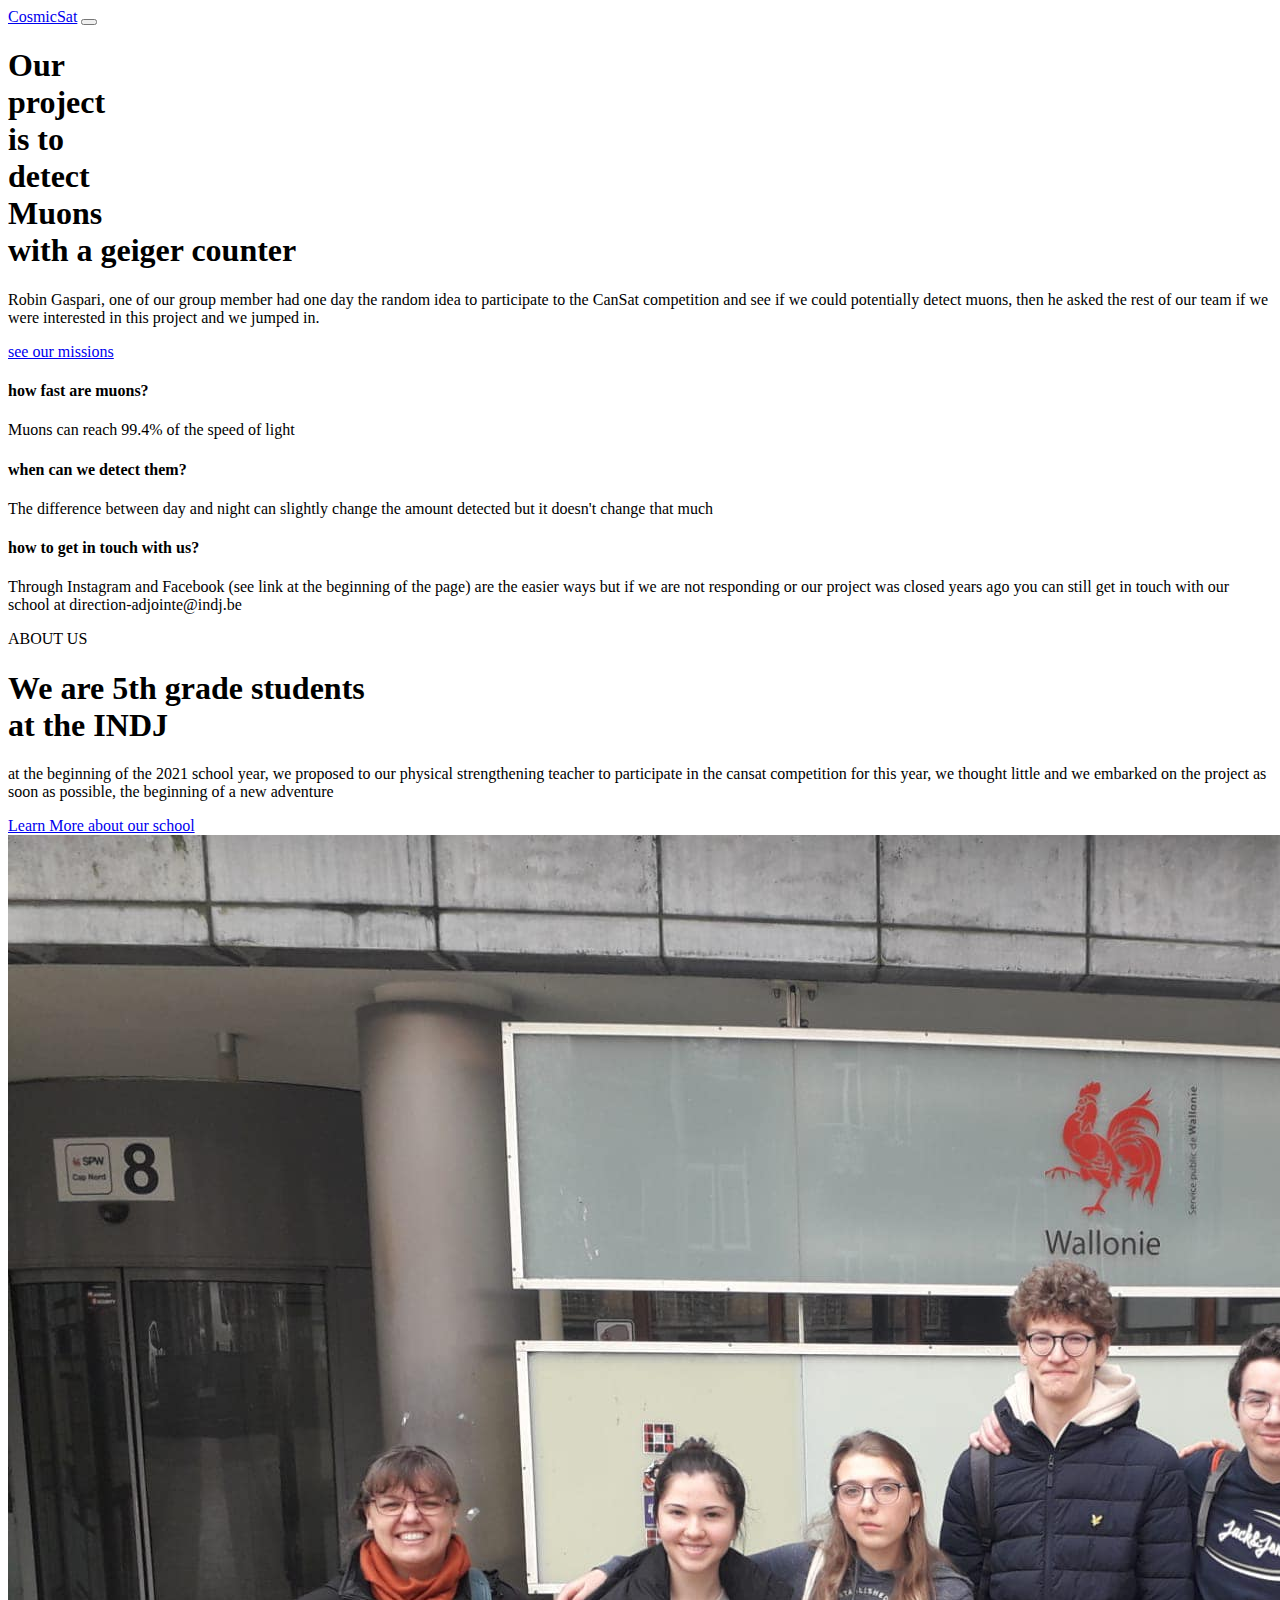
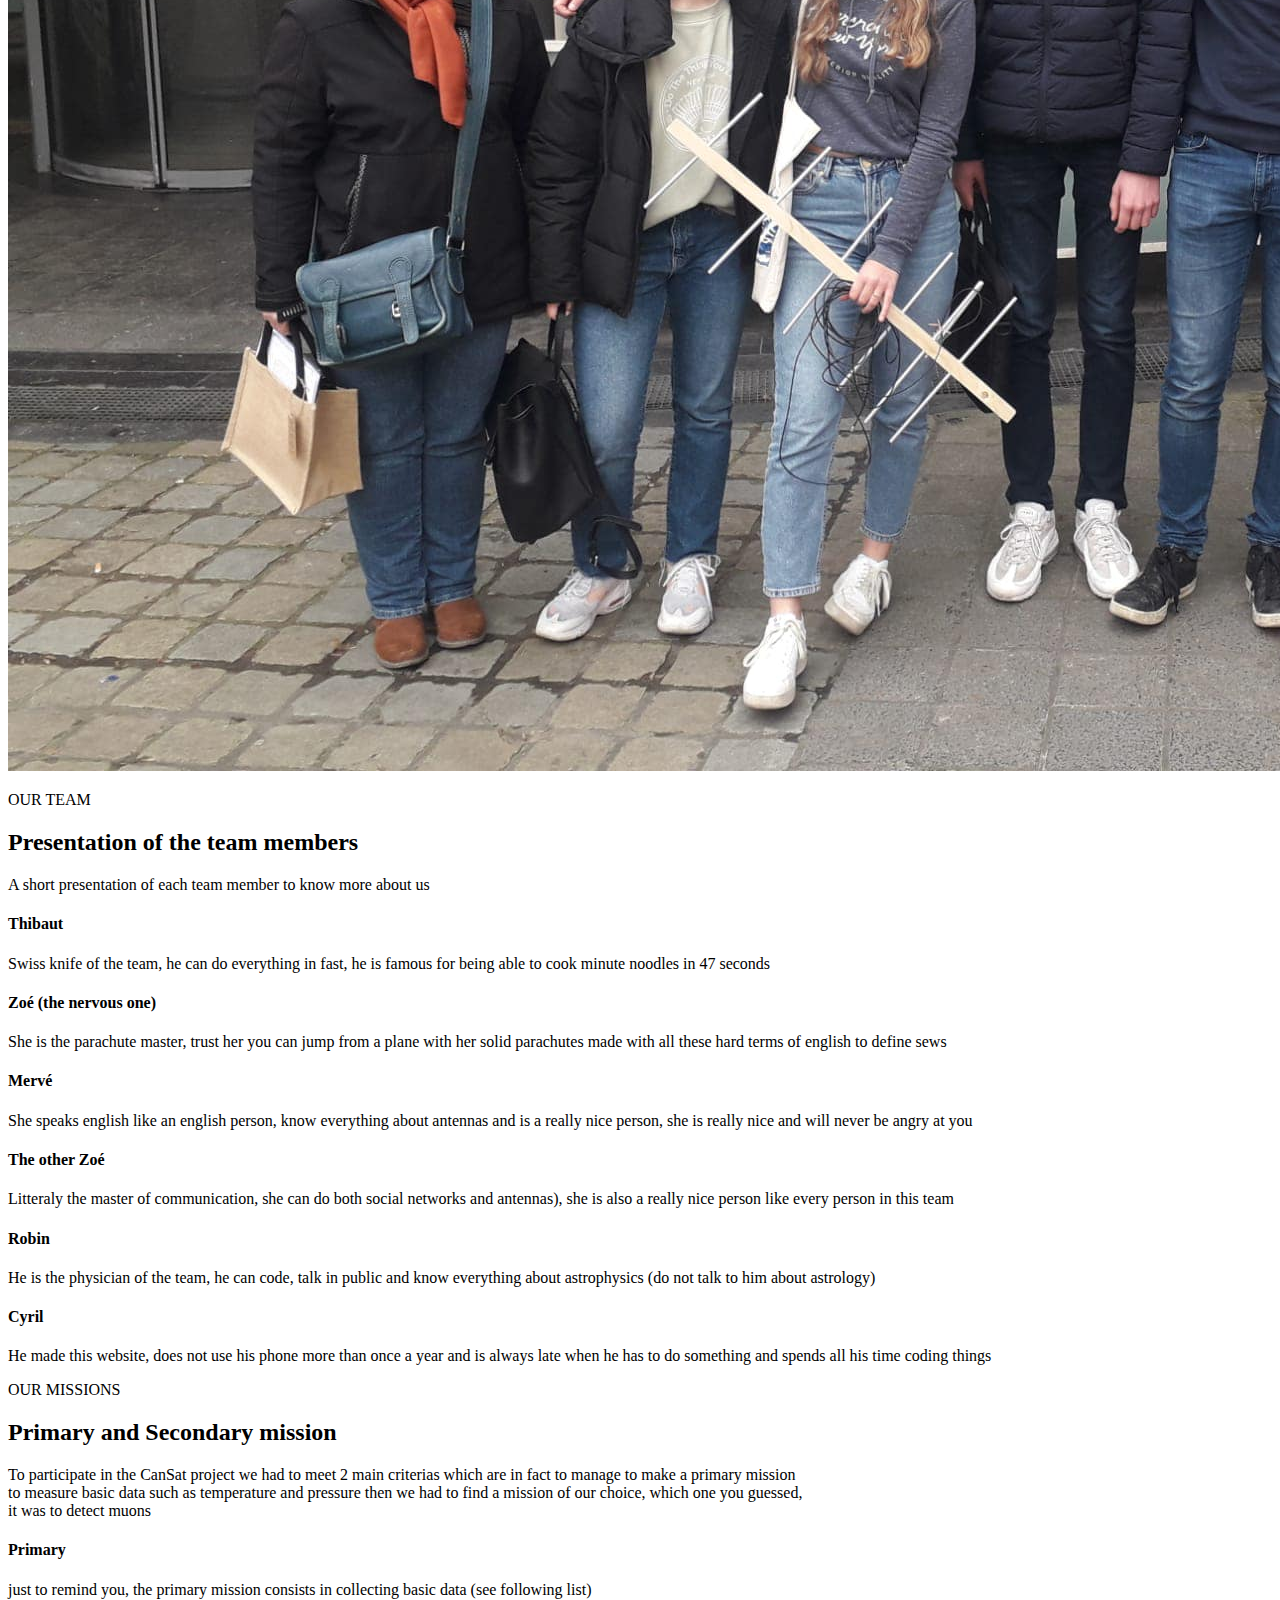
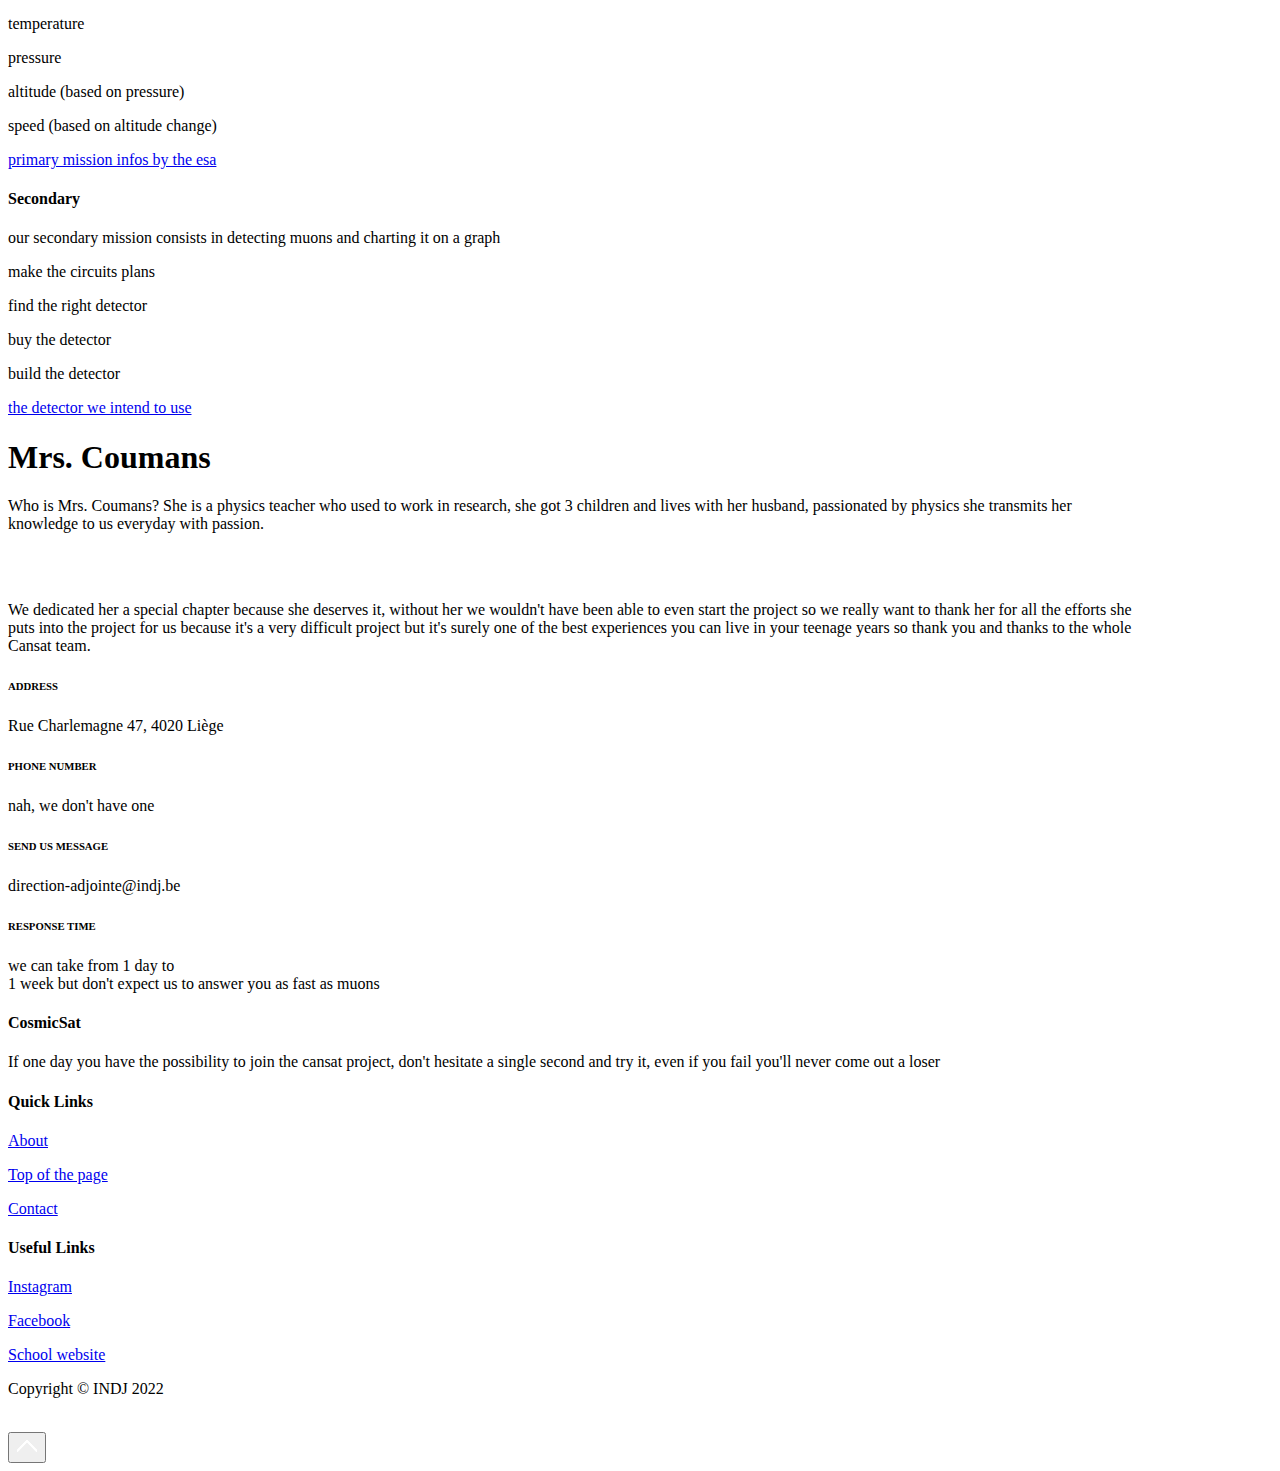
<file: test.html>
<!DOCTYPE html>
<html lang="en">
<head>
    <meta charset="UTF-8">
    <meta name="viewport" content="width=device-width, initial-scale=1, shrink-to-fit=no">

    <!-- SEO Meta Tags -->
    <meta name="description" content="Your description">
    <meta name="author" content="Your name">

    <!-- OG Meta Tags to improve the way the post looks when you share the page on Facebook, Twitter, LinkedIn -->
	<meta property="og:site_name" content="" /> <!-- website name -->
	<meta property="og:site" content="" /> <!-- website link -->
	<meta property="og:title" content=""/> <!-- title shown in the actual shared post -->
	<meta property="og:description" content="" /> <!-- description shown in the actual shared post -->
	<meta property="og:image" content="" /> <!-- image link, make sure it's jpg -->
	<meta property="og:url" content="" /> <!-- where do you want your post to link to -->
	<meta name="twitter:card" content="summary_large_image"> <!-- to have large image post format in Twitter -->

    <!-- Webpage Title -->
    <title>CanSat - CosmicSat team</title>

    <!-- Styles -->
    <link href="https://fonts.googleapis.com/css2?family=Poppins:wght@400;500;700&display=swap" rel="stylesheet">
    <link href="https://drive.google.com/file/d/1sRsc3D8E4b26rddMFP90jZoNEddgacF9/view?usp=sharing" rel="stylesheet">
    <link href="https://drive.google.com/file/d/1Vh7zsy76TdgY6Iw3-N3onsrBUlgHEAp-/view?usp=sharing" rel="stylesheet">
    <link href="https://drive.google.com/file/d/1htRutFAZZzVA-XwZIZTNQi211mi1bbuS/view?usp=sharing" rel="stylesheet">
    <link href="https://drive.google.com/file/d/1KFKxTpC0AvIPutFTL_KYFYsoF9K_OI4g/view?usp=sharing" rel="stylesheet">
    <link href="https://drive.google.com/file/d/18M_wzu3S88BcOYw7_jqLlZ8KjQjiBdf4/view?usp=sharing" rel="stylesheet">

    <!-- Favicon -->
    <link rel="icon" href="./assets/images/logo.png">
</head>
<body>
    
    <!-- Navigation -->
    <nav id="navbar" class="navbar navbar-expand-lg fixed-top navbar-dark" aria-label="Main navigation">
        <div class="container">

            <!-- Image Logo -->
            <!-- <a class="navbar-brand logo-image" href="index.html"><img src="images/logo.svg" alt="alternative"></a> -->

            <!-- Text Logo - Use this if you don't have a graphic logo -->
            <a class="navbar-brand logo-text" href="index.html">CosmicSat</a>

            <button class="navbar-toggler p-0 border-0" type="button" id="navbarSideCollapse" aria-label="Toggle navigation">
                <span class="navbar-toggler-icon"></span>
            </button>

            <div class="navbar-collapse offcanvas-collapse" id="navbarsExampleDefault" >
                <span class="nav-item social-icons">
                    <span class="fa-stack">
                        <a href="https://www.facebook.com/CosmicSat-105311345293711/">
                            <i class="fas fa-circle fa-stack-2x"></i>
                            <i class="fab fa-facebook-f fa-stack-1x"></i>
                        </a>
                    </span>
                    <span class="fa-stack">
                        <a href="https://www.instagram.com/accounts/login/?next=/cosmicsat_indj/">
                            <i class="fas fa-circle fa-stack-2x"></i>
                            <i class="fab fa-instagram fa-stack-1x"></i>
                        </a>
                    </span>
                </span>
            </div> <!-- end of navbar-collapse -->
        </div> <!-- end of container -->
    </nav> <!-- end of navbar -->
    <!-- end of navigation -->


    <!-- Home -->
    <section class="home py-5 d-flex align-items-center" id="header">
        <div class="container text-light py-5"  data-aos="fade-right"> 
            <h1 class="headline">Our<br>project<br>is to<br>detect<br><span class="home_text">Muons<br></span>with a geiger counter</h1>
            <p class="para para-light py-3">Robin Gaspari, one of our group member had one day the random idea to participate to the CanSat competition and see if we could potentially detect muons, then he asked the rest of our team if we were interested in this project and we jumped in.</p>
            <div class="my-3">
                <a class="btn" href="#plans">see our missions</a>
            </div>
        </div> <!-- end of container -->
    </section> <!-- end of home -->


    <!-- Information -->
    <section class="information">
        <div class="container-fluid">  
            <div class="row text-light">
                <div class="col-lg-4 text-center p-5" data-aos="zoom-in">
                    <i class="fas fa-tachometer-alt fa-3x p-2"></i>
                    <h4 class="py-3">how fast are muons?</h4>
                    <p class="para-light">Muons can reach 99.4% of the speed of light</p>
                </div>
                <div class="col-lg-4 text-center p-5"  data-aos="zoom-in">
                    <i class="fas fa-clock fa-3x p-2"></i>
                    <h4 class="py-3">when can we detect them?</h4>
                    <p class="para-light">The difference between day and night can slightly change the amount detected but it doesn't change that much</p>
                </div>
                <div class="col-lg-4 text-center p-5 text-dark"  data-aos="zoom-in"> 
                    <i class="fas fa-headset fa-3x p-2"></i>
                    <h4 class="py-3">how to get in touch with us?</h4>
                    <p class="para-light">Through Instagram and Facebook (see link at the beginning of the page) are the easier ways but if we are not responding or our project was closed years ago you can still get in touch with our school at direction-adjointe@indj.be</p>
                </div>
            </div>
        </div> <!-- end of container -->
    </section> <!-- end of information -->
    

    <!-- About -->
    <section class="about d-flex align-items-center text-light py-5" id="about">
        <div class="container" >
            <div class="row d-flex align-items-center">
                <div class="col-lg-7" data-aos="fade-right">
                    <p>ABOUT US</p>
                    <h1>We are 5th grade students <br> at the INDJ</h1>
                    <p class="py-2 para-light">at the beginning of the 2021 school year, we proposed to our physical strengthening teacher to participate in the cansat competition for this year, we thought little and we embarked on the project as soon as possible, the beginning of a new adventure</p>

                    <div class="my-3">
                        <a class="btn" href="http://www.indj.be/v2/index.php?page=accueil">Learn More about our school</a>
                    </div>
                </div>
                <div class="col-lg-5 text-center py-4 py-sm-0" data-aos="fade-down"> 
                    <img class="img-fluid" src="./assets/images/about.jpg" alt="about" >
                </div>
            </div> <!-- end of row -->
        </div> <!-- end of container -->
    </section> <!-- end of about -->


    <!-- Services -->
    <section class="services d-flex align-items-center py-5" id="services">
        <div class="container text-light">
            <div class="text-center pb-4" >
                <p>OUR TEAM</p> 
                <h2 class="py-2">Presentation of the team members</h2>
                <p class="para-light">A short presentation of each team member to know more about us</p>
            </div>
            <div class="row gy-4 py-2" data-aos="zoom-in">
                <div class="col-lg-4">
                    <div class="card bg-transparent">
                        <h4 class="py-2">Thibaut</h4>
                        <p class="para-light">Swiss knife of the team, he can do everything in fast, he is famous for being able to cook minute noodles in 47 seconds</p>
                    </div>
                </div>
                <div class="col-lg-4">
                    <div class="card bg-transparent">
                        <h4 class="py-2">Zoé (the nervous one)</h4>
                        <p class="para-light">She is the parachute master, trust her you can jump from a plane with her solid parachutes made with all these hard terms of english to define sews</p>
                    </div>                    
                </div>
                <div class="col-lg-4">
                    <div class="card bg-transparent">
                        <h4 class="py-2">Mervé</h4>
                        <p class="para-light">She speaks english like an english person, know everything about antennas and is a really nice person, she is really nice and will never be angry at you</p>
                    </div>                    
                </div>
                <div class="col-lg-4">
                    <div class="card bg-transparent">
                        <h4 class="py-2">The other Zoé</h4>
                        <p class="para-light">Litteraly the master of communication, she can do both social networks and antennas), she is also a really nice person like every person in this team</p>
                    </div>                    
                </div>
                <div class="col-lg-4">
                    <div class="card bg-transparent">
                        <h4 class="py-2">Robin</h4>
                        <p class="para-light">He is the physician of the team, he can code, talk in public and know everything about astrophysics (do not talk to him about astrology)</p>
                    </div>
                </div>
                <div class="col-lg-4">
                    <div class="card bg-transparent">
                        <h4 class="py-2">Cyril</h4>
                        <p class="para-light">He made this website, does not use his phone more than once a year and is always late when he has to do something and spends all his time coding things</p>
                    </div>
                </div>
            </div> <!-- end of row -->
        </div> <!-- end of container -->
    </section> <!-- end of services -->

    <section class="plans d-flex align-items-center py-5" id="plans">
        <div class="container text-light" >
            <div class="text-center pb-4">
                <p>OUR MISSIONS</p>
                <h2 class="py-2">Primary and Secondary mission</h2>
                <p class="para-light">To participate in the CanSat project we had to meet 2 main criterias which are in fact to manage to make a primary mission<br> to measure basic data such as temperature and pressure then we had to find a mission of our choice, which one you guessed,<br> it was to detect muons</p>
            </div>
            <div class="row gy-4" data-aos="zoom-in">
                <div class="col-lg-4">
                    <div class="card bg-transparent px-4">
                        <h4 class="py-2">Primary</h4>
                        <p class="py-3">just to remind you, the primary mission consists in collecting basic data (see following list)</p>
                        <div class="block d-flex align-items-center">
                            <p class="pe-2"><i class="far fa-check-circle fa-1x"></i></p>
                            <p>temperature</p>
                        </div>
                        <div class="block d-flex align-items-center">
                            <p class="pe-2"><i class="far fa-check-circle fa-1x"></i></p>
                            <p>pressure</p>
                        </div>
                        <div class="block d-flex align-items-center">
                            <p class="pe-2"><i class="far fa-check-circle fa-1x"></i></p>
                            <p>altitude (based on pressure)</p>
                        </div>
                        <div class="block d-flex align-items-center">
                            <p class="pe-2"><i class="far fa-check-circle fa-1x"></i></p>
                            <p>speed (based on altitude change)</p>
                        </div>
                        <!--<h4 class="py-3">almost done</h4>-->
                        <div class="my-3">
                            <a class="btn" href="http://esero.es/wp-content/uploads/2019/10/T08_Getting_Started_with_CanSat.pdf" >primary mission infos by the esa</a>
                        </div>
                    </div>  
                </div>

                <div class="col-lg-4">
                    <div class="card bg-transparent px-4" >
                        <h4 class="py-2">Secondary</h4>
                        <p class="py-3">our secondary mission consists in detecting muons and charting it on a graph</p>
                        <div class="block d-flex align-items-center">
                            <p class="pe-2"><i class="far fa-check-circle fa-1x"></i></p>
                            <p>make the circuits plans</p>
                        </div>
                        <div class="block d-flex align-items-center">
                            <p class="pe-2"><i class="far fa-check-circle fa-1x"></i></p>
                            <p>find the right detector</p>
                        </div>
                        <div class="block d-flex align-items-center">
                            <p class="pe-2"><i class="far fa-check-circle fa-1x"></i></p>
                            <p>buy the detector</p>
                        </div>
                        <div class="block d-flex align-items-center">
                            <p class="pe-2"><i class="far fa-check-circle fa-1x"></i></p>
                            <p>build the detector</p>
                        </div>
                        <div class="my-3">
                            <a class="btn" href="https://rhelectronics.net/store/high-voltage-400v-geiger-tube-driver-two-channels-with-signal-buffer-for-muon-cosmic-ray-coincidence-detector.html" >the detector we intend to use</a>                    
                        </div>
                    </div>  
                </div>
            </div> <!-- end of row -->
        </div> <!-- end of container -->
    </section> <!-- end of plans -->

    <!-- Contact -->
    <section class="contact d-flex align-items-center py-5" id="contact">
        <div class="container-fluid text-light">
            <div class="row">
                <div class="col-lg-6 d-flex justify-content-center justify-content-lg-end align-items-center px-lg-5" data-aos="fade-right">
                    <div style="width:90%">
                        <div class="text-center text-lg-start py-4 pt-lg-0">
                            <h1>Mrs. Coumans</h1>
                            <h2 class="py-2"></h2>
                            <p class="para-light">Who is Mrs. Coumans? She is a physics teacher who used to work in research, she got 3 children and lives with her husband, passionated by physics she transmits her knowledge to us everyday with passion.
                            </p>
                            <br><br>
                            <p class="para-light">We dedicated her a special chapter because she deserves it, without her we wouldn't have been able to even start the project so we really
                                want to thank her for all the efforts she puts into the project for us because it's a very difficult project but it's surely one of the best experiences you
                                can live in your teenage years so thank you and thanks to the whole Cansat team.
                            </p>
                        </div>
                    </div> <!-- end of div -->
                </div> <!-- end of col -->
            </div> <!-- end of row -->
        </div> <!-- end of container -->
    </section> <!-- end of contact -->


    <!-- Location -->
    <section class="location text-light py-5">
        <div class="container" data-aos="zoom-in">
            <div class="row">
                <div class="col-lg-3 d-flex align-items-center">
                    <div class="p-2"><i class="far fa-map fa-3x"></i></div>
                    <div class="ms-2">
                        <h6>ADDRESS</h6>
                        <p>Rue Charlemagne 47, 4020 Liège</p>
                    </div>
                </div>
                <div class="col-lg-3 d-flex align-items-center" >
                    <div class="p-2"><i class="fas fa-mobile-alt fa-3x"></i></div>
                    <div class="ms-2">
                        <h6>PHONE NUMBER</h6>
                        <p>nah, we don't have one</p>
                    </div>
                </div>
                <div class="col-lg-3 d-flex align-items-center" >
                    <div class="p-2"><i class="far fa-envelope fa-3x"></i></div>
                    <div class="ms-2">
                        <h6>SEND US MESSAGE</h6>
                        <p>direction-adjointe@indj.be</p>
                    </div>
                </div>
                <div class="col-lg-3 d-flex align-items-center" >
                    <div class="p-2"><i class="far fa-clock fa-3x"></i></div>
                    <div class="ms-2">
                        <h6>RESPONSE TIME</h6>
                        <p>we can take from 1 day to <br> 1 week but don't expect us to answer you as fast as muons</p>
                    </div>
                </div>
            </div> <!-- end of row -->
        </div> <!-- end of container -->
    </section> <!-- end of location -->


    <!-- Footer -->
    <section class="footer text-light">
        <div class="container">
            <div class="row" data-aos="fade-right">
                <div class="col-lg-3 py-4 py-md-5">
                    <div class="d-flex align-items-center">
                        <h4 class="">CosmicSat</h4>
                    </div>
                    <p class="py-3 para-light">If one day you have the possibility to join the cansat project, don't hesitate a single second and try it, even if you fail you'll never come out a loser</p>
                    <div class="d-flex">
                        <div class="me-3">
                            <a href="https://www.facebook.com/CosmicSat-105311345293711/">
                                <i class="fab fa-facebook-f fa-2x py-2"></i>
                            </a>
                        </div>
                        <div class="me-3">
                            <a href="https://www.instagram.com/accounts/login/?next=/cosmicsat_indj/">
                                <i class="fab fa-instagram fa-2x py-2"></i>
                            </a>
                        </div>
                    </div>
                </div> <!-- end of col -->

                <div class="col-lg-3 py-4 py-md-5">
                    <div>
                        <h4 class="py-2">Quick Links</h4>
                        <div class="d-flex align-items-center py-2">
                            <i class="fas fa-caret-right"></i>
                            <a href="#about"><p class="ms-3">About</p></a>
                        </div>
                        <div class="d-flex align-items-center py-2">
                            <i class="fas fa-caret-right"></i>
                            <a href="#"><p class="ms-3">Top of the page</p></a>
                        </div>
                        <div class="d-flex align-items-center py-2">
                            <i class="fas fa-caret-right"></i>
                            <a href="https://www.instagram.com/accounts/login/?next=/cosmicsat_indj/"><p class="ms-3">Contact</p></a>
                        </div>
                    </div>
                </div> <!-- end of col -->

                <div class="col-lg-3 py-4 py-md-5">
                    <div>
                        <h4 class="py-2">Useful Links</h4>
                        <div class="d-flex align-items-center py-2">
                            <i class="fas fa-caret-right"></i>
                            <a href="https://www.instagram.com/accounts/login/?next=/cosmicsat_indj/"><p class="ms-3">Instagram</p></a>
                            
                        </div>
                        <div class="d-flex align-items-center py-2">
                            <i class="fas fa-caret-right"></i>
                            <a href="https://www.facebook.com/CosmicSat-105311345293711/"><p class="ms-3">Facebook</p></a>
                        </div>
                        <div class="d-flex align-items-center py-2">
                            <i class="fas fa-caret-right"></i>
                            <a href="http://www.indj.be/v2/index.php?page=accueil"><p class="ms-3">School website</p></a>
                        </div>
                    </div>
                </div> <!-- end of col -->
            </div> <!-- end of row -->
        </div> <!-- end of container -->
    </section> <!-- end of footer -->


    <!-- Bottom -->
    <div class="bottom py-2 text-light" >
        <div class="container d-flex justify-content-between">
            <div>
                <p>Copyright © INDJ 2022</p><br>
            </div>
        </div>
    </div> 
    
    <!-- Back To Top Button -->
    <button onclick="topFunction()" id="myBtn">
        <img src="assets/images/up-arrow.png" alt="alternative">
    </button>
    <!-- end of back to top button -->

    
    <!-- Scripts -->
    <script src="./js/bootstrap.min.js"></script><!-- Bootstrap framework -->
    <script src="./js/purecounter.min.js"></script> <!-- Purecounter counter for statistics numbers -->
    <script src="./js/swiper.min.js"></script><!-- Swiper for image and text sliders -->
    <script src="./js/aos.js"></script><!-- AOS on Animation Scroll -->
    <script src="./js/script.js"></script>  <!-- Custom scripts -->
</body>
</html>
</file>
<file: css/style.css>
/* Description: Master CSS file */

/*****************************************
Table Of Contents:
- General Styles
- Navigation
- Home
- Information
- Button
- Services
- Plans
- Testimonials
- Newsletter
- Back To Top Button
- Extra Pages
- Media Queries
******************************************/


/**************************/
/*     General Styles     */
/**************************/

:root {
	--primary: #1c262f;
	--primary-light: #212d37;
	--secondary: #0ee951;
	--tertiary: #00dabf;
	--gradient: linear-gradient(to right, #0ee951, #00dabf);
}

h1,
h2,
h3,
h4,
h5,
h6 {
	font-family: "Poppins", sans-serif;
}

h1 {
	font-size: 60px;
	font-weight: 500;
}

button {
	font-family: sans-serif;
}

p,
ul,
h4 {
	margin: 0;
	padding: 0;
}

a {
	color: white;
	text-decoration: none;
}

li {
  	list-style-type: none;
}

/* Section Background */
.home,
.about,
.services,
.plans,
.work,
.contact {
	height: 110vh;
	position: relative;
}

.services,
.work,
.contact,
.testimonial,
.footer {
  	background-color: var(--primary);
}

.about,
.plans,
.company,
.newsletter,
.location {
  	background-color: var(--primary-light);
}

.bottom {
  	background-color: black;
}

/* Gradient Border And Background On Icons */
.home_text,
.home .fas,
.plans .far,
.information .fas,
.work .fas,
.services .fas,
.location .far,
.location .fas {
	padding: 15px 0;
	background: -webkit-gradient(
		linear,
		left top,
		left bottom,
		from(#0ee951),
		to(#00dabf)
	);
	background-clip: text;
	-webkit-background-clip: text;
	-webkit-text-fill-color: transparent;
}

.navbar-nav a:hover,
.footer a:hover,
.footer .fab:hover {
	cursor: pointer;
	background: var(--gradient);
	background-clip: text;
	-webkit-background-clip: text;
	-webkit-text-fill-color: transparent;
}


/**********************/
/*     Navigation     */
/**********************/
.navbar {
	font-weight: 500;
	font-size: 0.875rem;
	line-height: 0.875rem;
	background-color: var(--primary);
	box-shadow: 0 1px 6px 0 rgba(0, 0, 0, 0.025);
}

.navbar .navbar-brand {
	padding-top: 0.25rem;
	padding-bottom: 0.25rem;
}

.navbar .logo-image img {
	width: 108px;
	height: 32px;
}

.navbar .logo-text {
	color: #fff;
	font-weight: 500;
	line-height: 1rem;
	font-size: 1.575rem;
	text-decoration: none;
}

.offcanvas-collapse {
	position: fixed;
	top: 2.75rem; /* adjusts the height between the top of the page and the offcanvas menu */
	bottom: 0;
	left: 100%;
	width: 100%;
	overflow-y: auto;
	visibility: hidden;
	padding-right: 1rem;
	padding-left: 1rem;
	background-color: var(--primary);
	transition: transform 0.2s ease-in-out, visibility 0.2s ease-in-out;
}

.offcanvas-collapse.open {
	visibility: visible;
	transform: translateX(-100%);
}

.navbar .navbar-nav {
	margin-top: 0.75rem;
	margin-bottom: 0.5rem;
}

.navbar .dropdown-menu {
	border: none;
	margin-top: 0.25rem;
	margin-bottom: 0.25rem;
	background-color: var(--primary);
}

.navbar .dropdown-item {
	color: #eee;
	font-weight: 500;
	font-size: 0.875rem;
	line-height: 0.875rem;
	padding-top: 0.625rem;
	text-decoration: none;
	padding-bottom: 0.625rem;
}

.navbar .dropdown-item:hover {
  	background-color: var(--primary);
}

.navbar .dropdown-divider {
	width: 100%;
	height: 1px;
	border: none;
	margin: 0.5rem auto 0.5rem auto;
	background-color: var(--primary-light);
}

.navbar .nav-item .nav-link {
	color: #eee;
	text-decoration: none;
	padding-top: 0.625rem;
	padding-bottom: 0.625rem;
	transition: all 0.2s ease;
}

.navbar .fa-stack {
	width: 2em;
	font-size: 0.75rem;
	margin-right: 0.25rem;
}

.navbar .fa-stack-2x {
	background: -webkit-gradient(
		linear,
		left top,
		left bottom,
		from(#0ee951),
		to(#00dabf)
	);
	background-clip: text;
	-webkit-background-clip: text;
	-webkit-text-fill-color: transparent;
	transition: all 0.2s ease;
}

.navbar .fa-stack-1x {
	color: #ffffff;
	transition: all 0.2s ease;
}

.navbar .fa-stack:hover .fa-stack-2x {
  	color: var(--primary);
}

.navbar .fa-stack:hover .fa-stack-1x {
  	color: var(--primary);
}

.navbar .navbar-toggler {
	padding: 0;
	border: none;
	font-size: 1.25rem;
}


/****************/
/*     Home     */
/****************/
.home {
	background-image: url(../assets/images/home_2.jpg);
	background-size: cover;
	background-position: center;
	background-repeat: no-repeat;
	background-attachment: fixed;
}

.para {
  	width: 50%;
}

.para-light {
  	opacity: 0.7;
	font-size: 20px;
}


/***********************/
/*     Information     */
/***********************/

.information .container-fluid .row div:first-child {
  	background-color: var(--primary);
}

.information .container-fluid .row div:last-child {
  	background-color: white;
}

.information .container-fluid .row div:nth-child(2) {
  	background-color: var(--primary-light);
}


/******************/
/*     Button     */
/******************/
.btn {
	color: white;
	border-radius: 0;
	border-width: 2px;
	padding: 10px 30px;
	border-image-slice: 1;
	background-image: none;
	background: transparent;
	border-image-source: var(--gradient);
	box-shadow: 5px 5px 0px 0px var(--secondary);
}

.btn:hover {
	color: white;
	box-shadow: none;
	border-radius: 0;
	padding: 10px 30px;
	transform: translate(5px, 5px);
}

/* Email - Newsletter Button */
.btn-secondary {
	color: black;
	border-width: 2px;
	padding: 10px 30px;
	border-image-slice: 1;
	background-image: none;
	background: transparent;
	border-image-source: var(--gradient);
}

.btn-secondary:hover {
	color: black;
	padding: 10px 30px;
	background-image: var(--gradient);
}

/* Other Pages Button */
.btn-tertiary {
	color: black;
	border-radius: 0;
	border-width: 2px;
	padding: 10px 30px;
	border-image-slice: 1;
	background-image: none;
	background: transparent;
	border-image-source: var(--gradient);
	box-shadow: 5px 5px 0px 0px var(--secondary);
}

.btn-tertiary:hover {
	color: black;
	box-shadow: none;
	border-radius: 0;
	padding: 10px 30px;
	transform: translate(5px, 5px);
}


/********************/
/*     Services     */
/********************/
.services .card {
	padding: 20px;
	border-radius: 0;
	border: 2px solid white;
}

.services .card:hover {
	border: 10px solid;
	transform: scale(1.01);
	border-image-slice: 1;
	border-width: 2px;
	border-image-source: var(--gradient);
	box-shadow: 5px 5px 0px 0px #0ee951;
}


/*****************/
/*     Plans     */
/*****************/
.plans .card {
	text-align: center;
	padding: 20px;
	border: 2px solid white;
}


/************************/
/*     Testimonials     */
/************************/
.slider-1 {
	padding-top: 8.25rem;
	padding-bottom: 8.5rem;
}

.slider-1 .section-title {
  	text-align: center;
}

.slider-1 .h2-heading {
	text-align: center;
	margin-bottom: 3rem;
}

.testimonial-card {
	border: 10px solid;
	border-image-slice: 1;
	border-width: 3px;
	border-image-source: var(--gradient);
}

.slider-1 .slider-container {
  	position: center;
}

.slider-1 .swiper-container {
	width: 86%;
	position: static;
}

.slider-1 .swiper-button-prev,
.slider-1 .swiper-button-next {
  	color: var(--primary);
}

.slider-1 .swiper-button-prev:focus,
.slider-1 .swiper-button-next:focus {
	/* even if you can't see it chrome you can see it on mobile device */
	outline: none;
}

.slider-1 .swiper-button-prev {
	left: -14px;
	background-image: url("data:image/svg+xml;charset=utf-8,%3Csvg%20xmlns%3D'http%3A%2F%2Fwww.w3.org%2F2000%2Fsvg'%20viewBox%3D'0%200%2028%2044'%3E%3Cpath%20d%3D'M0%2C22L22%2C0l2.1%2C2.1L4.2%2C22l19.9%2C19.9L22%2C44L0%2C22L0%2C22L0%2C22z'%20fill%3D'%23707375'%2F%3E%3C%2Fsvg%3E");
	background-size: 18px 28px;
}

.slider-1 .swiper-button-next {
	right: -14px;
	background-image: url("data:image/svg+xml;charset=utf-8,%3Csvg%20xmlns%3D'http%3A%2F%2Fwww.w3.org%2F2000%2Fsvg'%20viewBox%3D'0%200%2028%2044'%3E%3Cpath%20d%3D'M27%2C22L27%2C22L5%2C44l-2.1-2.1L22.8%2C22L2.9%2C2.1L5%2C0L27%2C22L27%2C22z'%20fill%3D'%23707375'%2F%3E%3C%2Fsvg%3E");
	background-size: 18px 28px;
}

.slider-1 .card {
	border: none;
	position: relative;
	background-color: transparent;
}

.slider-1 .card-image {
	width: 80px;
	height: 80px;
	margin-left: auto;
	margin-right: auto;
	border-radius: 50%;
	margin-bottom: 1.25rem;
}

.slider-1 .card-body {
  	padding: 0;
}

.slider-1 .testimonial-text {
  	margin-bottom: 0.75rem;
}

.slider-1 .testimonial-author {
	margin-bottom: 0;
	color: #252c38;
}

.slider-1 .avatar {
	width: 70px;
	height: 70px;
	border-radius: 50%;
}

/* Dropdown Menu */
.navbar .dropdown .dropdown-menu {
  	animation: fadeDropdown 0.2s; /* required for the fade animation */
}

@-webkit-keyframes fadeDropdown {
	0% {
		opacity: 0;
	}

	100% {
		opacity: 1;
	}
}

@keyframes fadeDropdown {
	0% {
		opacity: 0;
	}

	100% {
		opacity: 1;
	}
}


/**********************/
/*     Newsletter     */
/**********************/
.form-control-input,
.form-control-textarea {
	width: 100%;
	appearance: none;
	border-radius: 4px;
	font-size: 0.875rem;
	line-height: 1.5rem;
	padding-left: 1.5rem;
	padding-top: 0.775rem;
	padding-bottom: 0.775rem;
}


/******************************/
/*     Back To Top Button     */
/******************************/
#myBtn {
	z-index: 99;
	right: 20px;
	width: 52px;
	height: 52px;
	bottom: 20px;
	border: none;
	outline: none;
	display: none;
	position: fixed;
	cursor: pointer;
	border-radius: 50%;
	background-color: #323137;
}

#myBtn:hover {
  	background-color: #0f0f11;
}

#myBtn img {
	width: 18px;
	margin-left: 0.125rem;
	margin-bottom: 0.25rem;
}


/***********************/
/*     Extra Pages     */
/***********************/
.ex-header {
	padding-top: 8.5rem;
	padding-bottom: 4rem;
	background-color: var(--primary);
}

.ex-header h1 {
  	color: #fff;
}

.ex-basic-1 .list-unstyled .fas {
	font-size: 0.375rem;
	line-height: 1.625rem;
}

.ex-basic-1 .list-unstyled .flex-grow-1 {
  	margin-left: 0.5rem;
}

.ex-basic-1 .text-box {
	padding: 1.25rem 1.25rem 0.5rem 1.25rem;
	background-color: #f7f9fd;
}

.ex-cards-1 .card {
	border: none;
	background-color: transparent;
}

.ex-cards-1 .card .fa-stack {
	width: 2em;
	font-size: 1.125rem;
}

.ex-cards-1 .card .fa-stack-2x {
  	color: var(--secondary);
}

.ex-cards-1 .card .fa-stack-1x {
	width: 2em;
	color: #ffffff;
	font-weight: 700;
	line-height: 2.125rem;
}

.ex-cards-1 .card .list-unstyled .flex-grow-1 {
  	margin-left: 2.25rem;
}

.ex-cards-1 .card .list-unstyled .flex-grow-1 h5 {
	margin-top: 0.125rem;
	margin-bottom: 0.5rem;
}


/*************************/
/*     Media Queries     */
/*************************/
@media only screen and (max-width: 1024px) {
	.services,
	.work,
	.testimonial,
	.about,
	.contact,
	.plans {
		height: 100%;
	}
}

@media (min-width: 992px) {
	.slider-1 .swiper-container {
		width: 92%;
	}

	.slider-1 .swiper-button-prev {
		left: -16px;
		width: 22px;
		background-size: 22px 34px;
	}

	.slider-1 .swiper-button-next {
		right: -16px;
		width: 22px;
		background-size: 22px 34px;
	}

	/* Navigation */
	.navbar {
		box-shadow: none;
		transition: all 0.2s;
		padding-top: 1.75rem;
		background-color: transparent;
	}

	.navbar.top-nav-collapse {
		padding-top: 0.5rem;
		padding-bottom: 0.5rem;
		background-color: var(--primary);
		box-shadow: 0 3px 6px 0 rgba(0, 0, 0, 0.025);
	}

	.offcanvas-collapse {
		position: static;
		top: auto;
		bottom: auto;
		left: auto;
		width: auto;
		padding-right: 0;
		padding-left: 0;
		background-color: transparent;
		overflow-y: visible;
		visibility: visible;
	}

	.offcanvas-collapse.open {
		transform: none;
	}

	.navbar .navbar-nav {
		margin-top: 0;
		margin-bottom: 0;
	}

	.navbar .nav-item .nav-link {
		padding-right: 0.75rem;
		padding-left: 0.75rem;
	}

	.navbar .dropdown-menu {
		padding-top: 0.75rem;
		padding-bottom: 0.875rem;
		box-shadow: 0 3px 3px 1px rgba(0, 0, 0, 0.08);
	}

	.navbar .dropdown-divider {
		width: 90%;
	}

	.navbar .social-icons {
		margin-left: 0.5rem;
	}

	.navbar .fa-stack {
		margin-right: 0;
		margin-left: 0.25rem;
	}
}

@media only screen and (max-width: 540px) {
	h1 {
		font-size: 30px;
	}

	.para {
		width: 100%;
	}

	.swiper-container {
		width: 92%;
	}

	.swiper-button-prev {
		left: -16px;
		width: 22px;
		background-size: 22px 34px;
	}

	.swiper-button-next {
		right: -16px;
		width: 22px;
		background-size: 22px 34px;
	}
}
</file>
